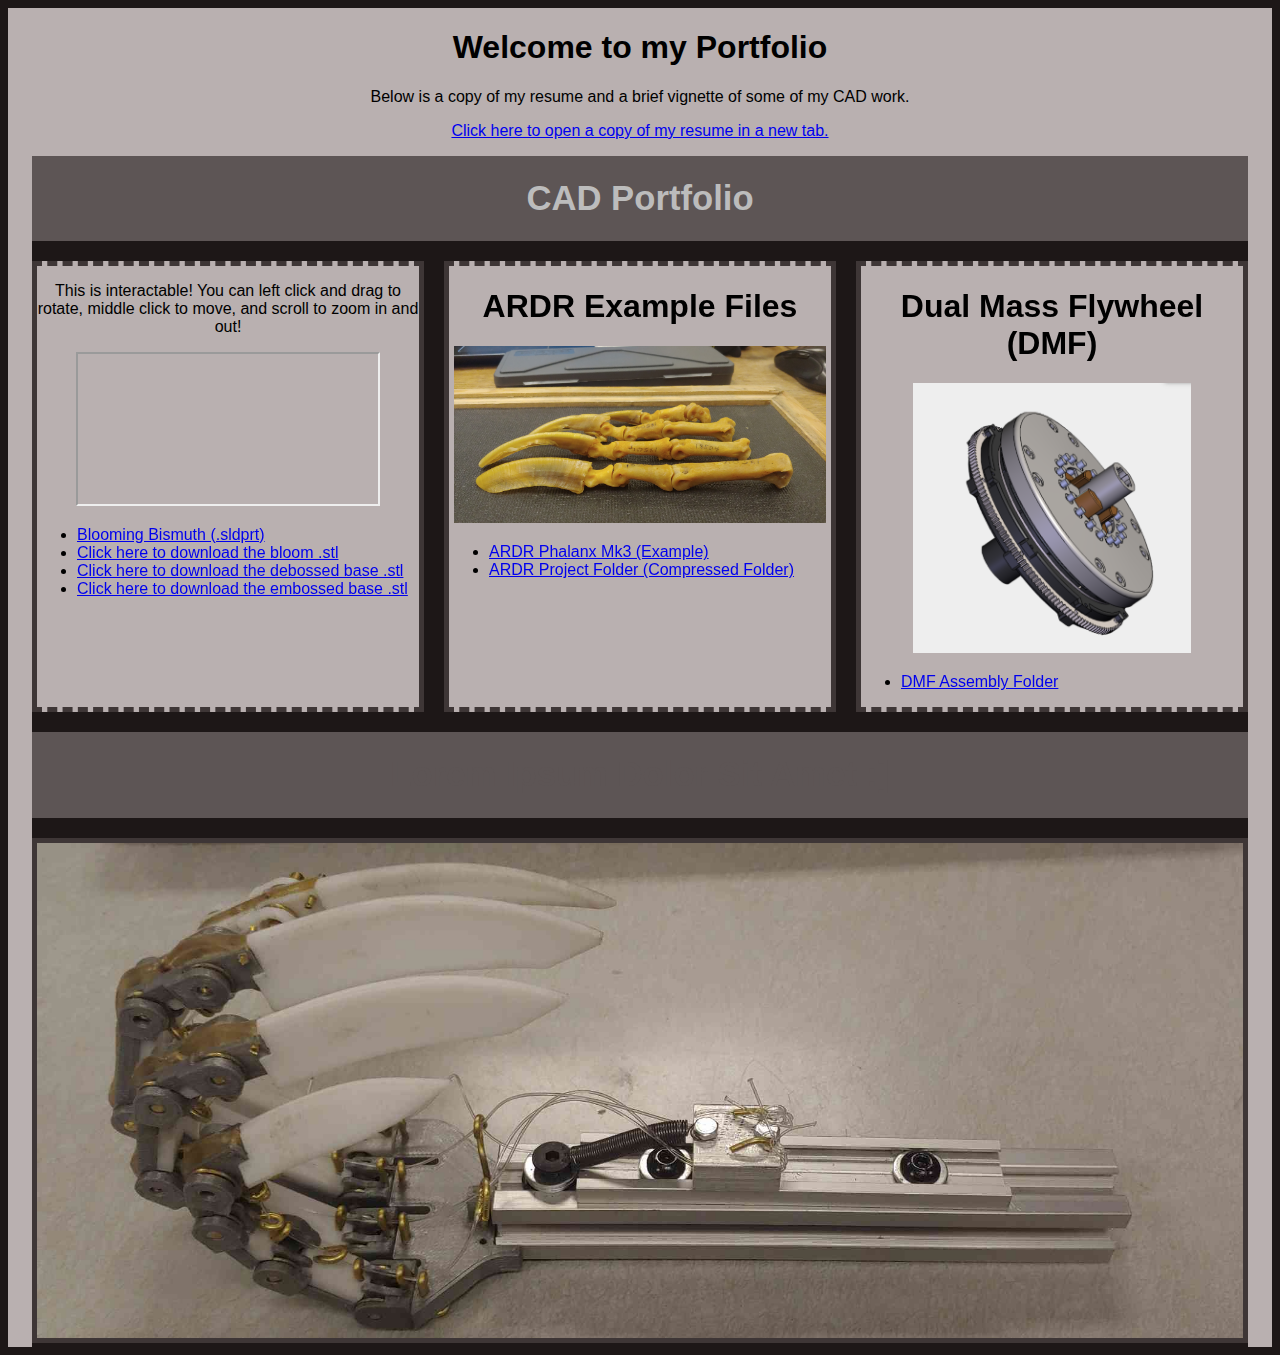
<file: index.html>
<!DOCTYPE html>
<html lang="en">
<head>
    <meta charset="UTF-8">
    <meta name="viewport" content="width=device-width, initial-scale=1.0">
    <title>Homepage</title>
    <style>
        body{
            background-color: #1d1717;
        }
        .container{
            display: grid;
            text-align: center;
            background-color: #b9b0b0;
            overflow-x: hidden;
            font-family: Arial, Helvetica, sans-serif;
        }
        .wrapper{
            display: grid;
            width: 95vw;
            grid-template-columns: repeat(3, 1fr);
            gap: 20px;
            justify-self: center;
            padding: 0px;
            background-color: #1d1717;
        }
        .header{
            grid-column-start: 1;
            grid-column-end: 4;
            grid-row: 1;
            background-color: #5d5555;
            color: #bcbcbc;
            font-size: 13pt;
        }
        .left, .mid, .right{
            width: calc(100% - 10px);
            height: auto;
            background-color: #b9b0b0;
            border: 5px #3e3636;
            border-style: dashed solid;
        }
        .left{   
            grid-column: 1;
            grid-row: 2;
        }
        .mid{
            grid-column: 2;
            grid-row: 2;
        }
        .right{
            grid-column: 3;
            grid-row: 2;
        }
        .footer1{
            grid-column-start: 1;
            grid-column-end: 4;
            grid-row: 3;
            background-color: #5d5555;
            color: #5d5555;
            font-size: 13pt;
        }
        .footer2{
            grid-column-start: 1;
            grid-column-end: 4;
            grid-row: 4;
        }
        img{
            width: calc(100% - 10px);
            align-self: center;
            border: 5px solid #3e3636;
        }
        .img1{
            border: 0px;
        }
        .img2{
            height: 30vh;
            width: auto;
            border: 0px;
        }
        li{
            text-align: left;
        }
    </style>
</head>
<body>
    <div class="container">
        <div>
            <h1>Welcome to my Portfolio</h1>
            <p>Below is a copy of my resume and a brief vignette of some of my CAD work.</p>
            <a href="Assets/Ackerman Resume 2023-Design Engineer - Nonspecific (PDF - Online).pdf" target = "_blank"> Click here to open a copy of my resume in a new tab.</a>
            <p></p>
        </div>
    </div>
    <div class="container">
        <div class="wrapper">
            <div class="header">
                <h1>CAD Portfolio</h1>
            </div>
            <div class="left">
                <p>This is interactable!  You can left click and drag to rotate, middle click to move, and scroll to zoom in and out!</p>
                <p></p>
                <iframe allowfullscreen src="https://v3d.net/oql"></iframe>
                <ul>
                    <p></p>
                    <li><a href="Projects/Art/Blooming Bismuth/Bismuth Flower.SLDPRT" target="_self">Blooming Bismuth (.sldprt)</a></li>
                    <li><a href="Projects/Art/Blooming Bismuth/Bismuth Flower Bloom.STL">Click here to download the bloom .stl</a></li>
                    <li><a href="Projects/Art/Blooming Bismuth/Bismuth Flower Base Debossed.STL">Click here to download the debossed base .stl</a></li>
                    <li><a href="Projects/Art/Blooming Bismuth/Bismuth Flower Base Embossed.STL">Click here to download the embossed base .stl</a></li>
                </ul>
            </div>
            <div class="mid">
                <h1>ARDR Example Files</h1>
                <img src="./Projects/CAD/images/ARDR Manus.jpg" alt="Aardvark Manus" class="img1">
                <ul>    
                    <li><a href="https://github.com/Val-A4/Val-A4.github.io/blob/82b1dcef2d0a558a5d8ccc69bc714912d5df2ead/ARDR/Phalange%20Prototype%203-Simplified.SLDPRT" target = "_blank"> ARDR Phalanx Mk3 (Example)</a></li>
                    <li><a href="https://github.com/Val-A4/Val-A4.github.io/blob/82b1dcef2d0a558a5d8ccc69bc714912d5df2ead/ARDR/ARDR%20(1).zip" target = "_blank"> ARDR Project Folder (Compressed Folder)</a></li>
                </ul>
            </div>
            <div class="right">
                <h1>Dual Mass Flywheel (DMF)</h1>
                <img src="./Projects/CAD/images/DMF.png" alt="DMF" class="img2">
                <ul>
                    <li><a href="https://github.com/Val-A4/Val-A4.github.io/blob/82b1dcef2d0a558a5d8ccc69bc714912d5df2ead/DMF%20Pack%20and%20Go.zip" target = "_blank"> DMF Assembly Folder</a></li>
                </ul>
            </div>
            <div class="footer1">
                <h1>Lorem Ipsum Dolor Sit Amet :]</h1>
            </div>
            <div class="footer2">
                <img src="./Projects/CAD/images/ARDR Hand Banner 2.jpg" alt="OA-Hand">
            </div>
        </div>
    </div>
</body>
</html>
</file>
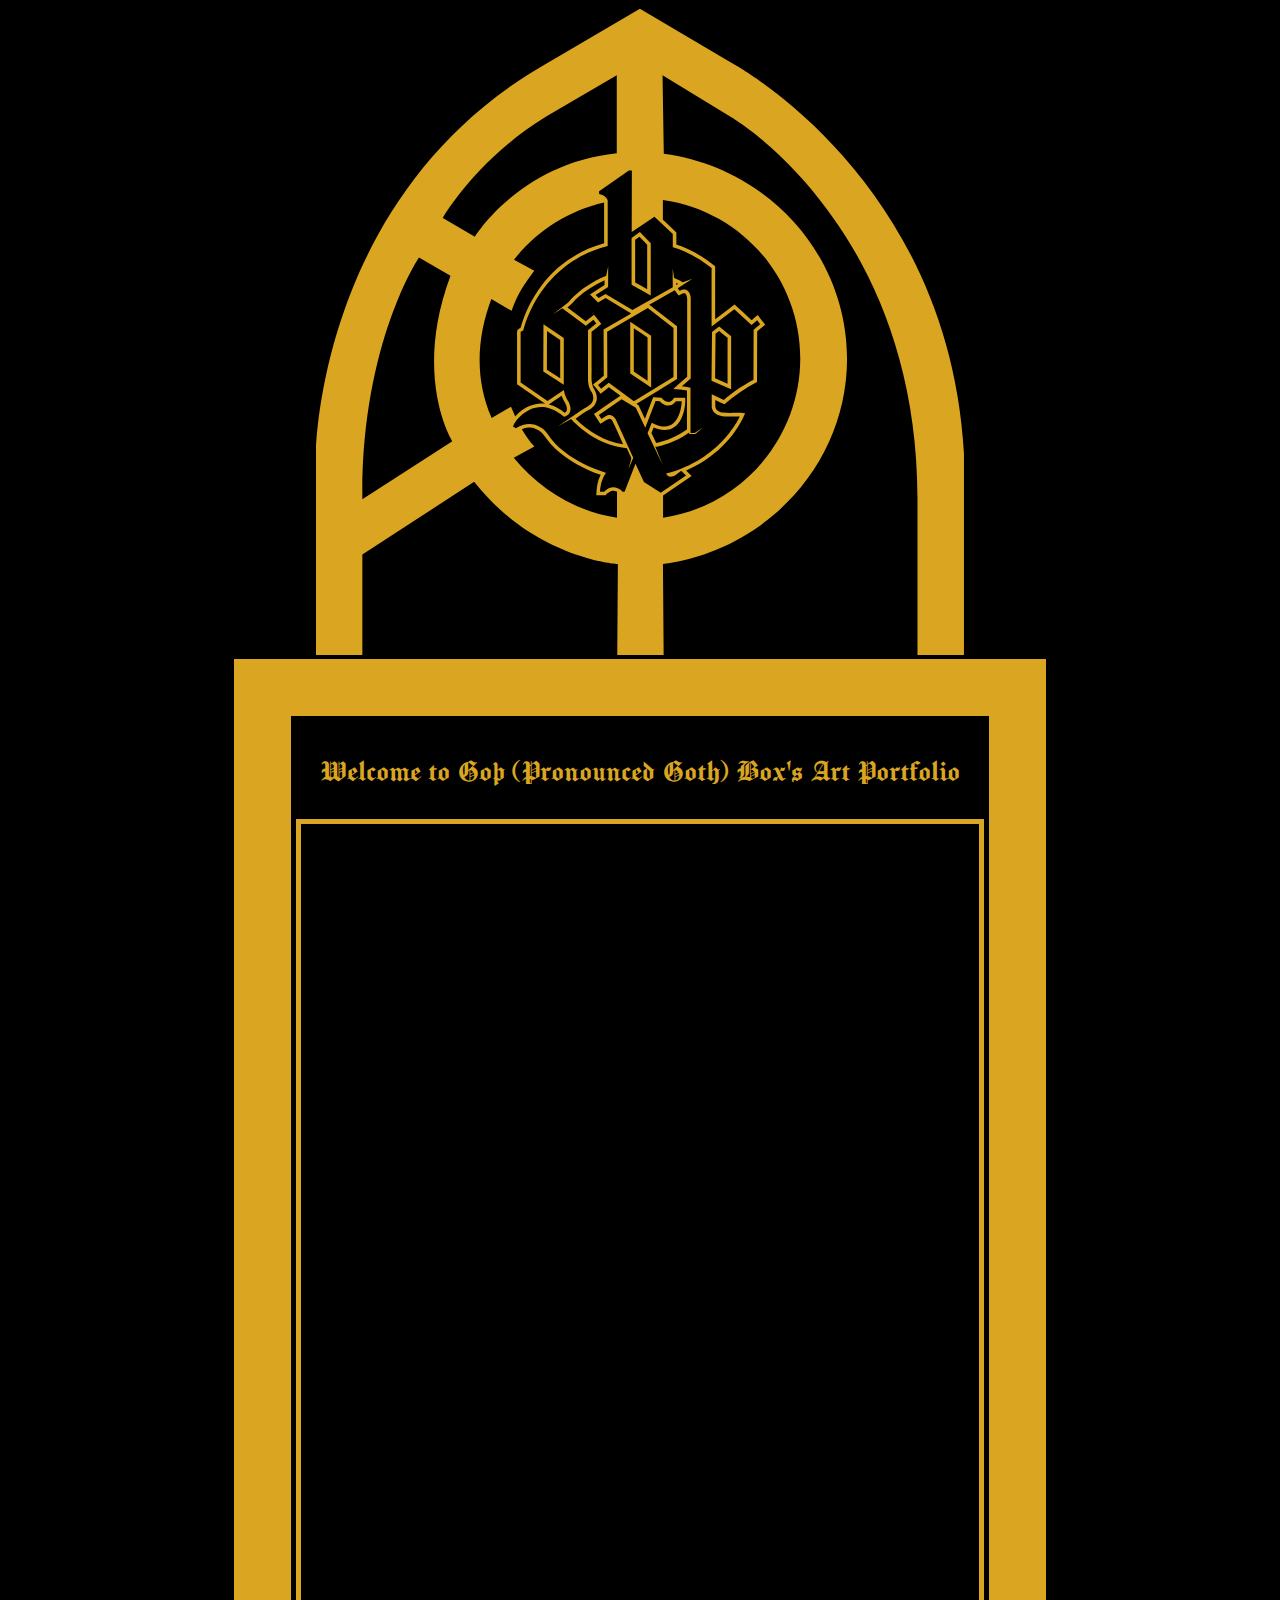
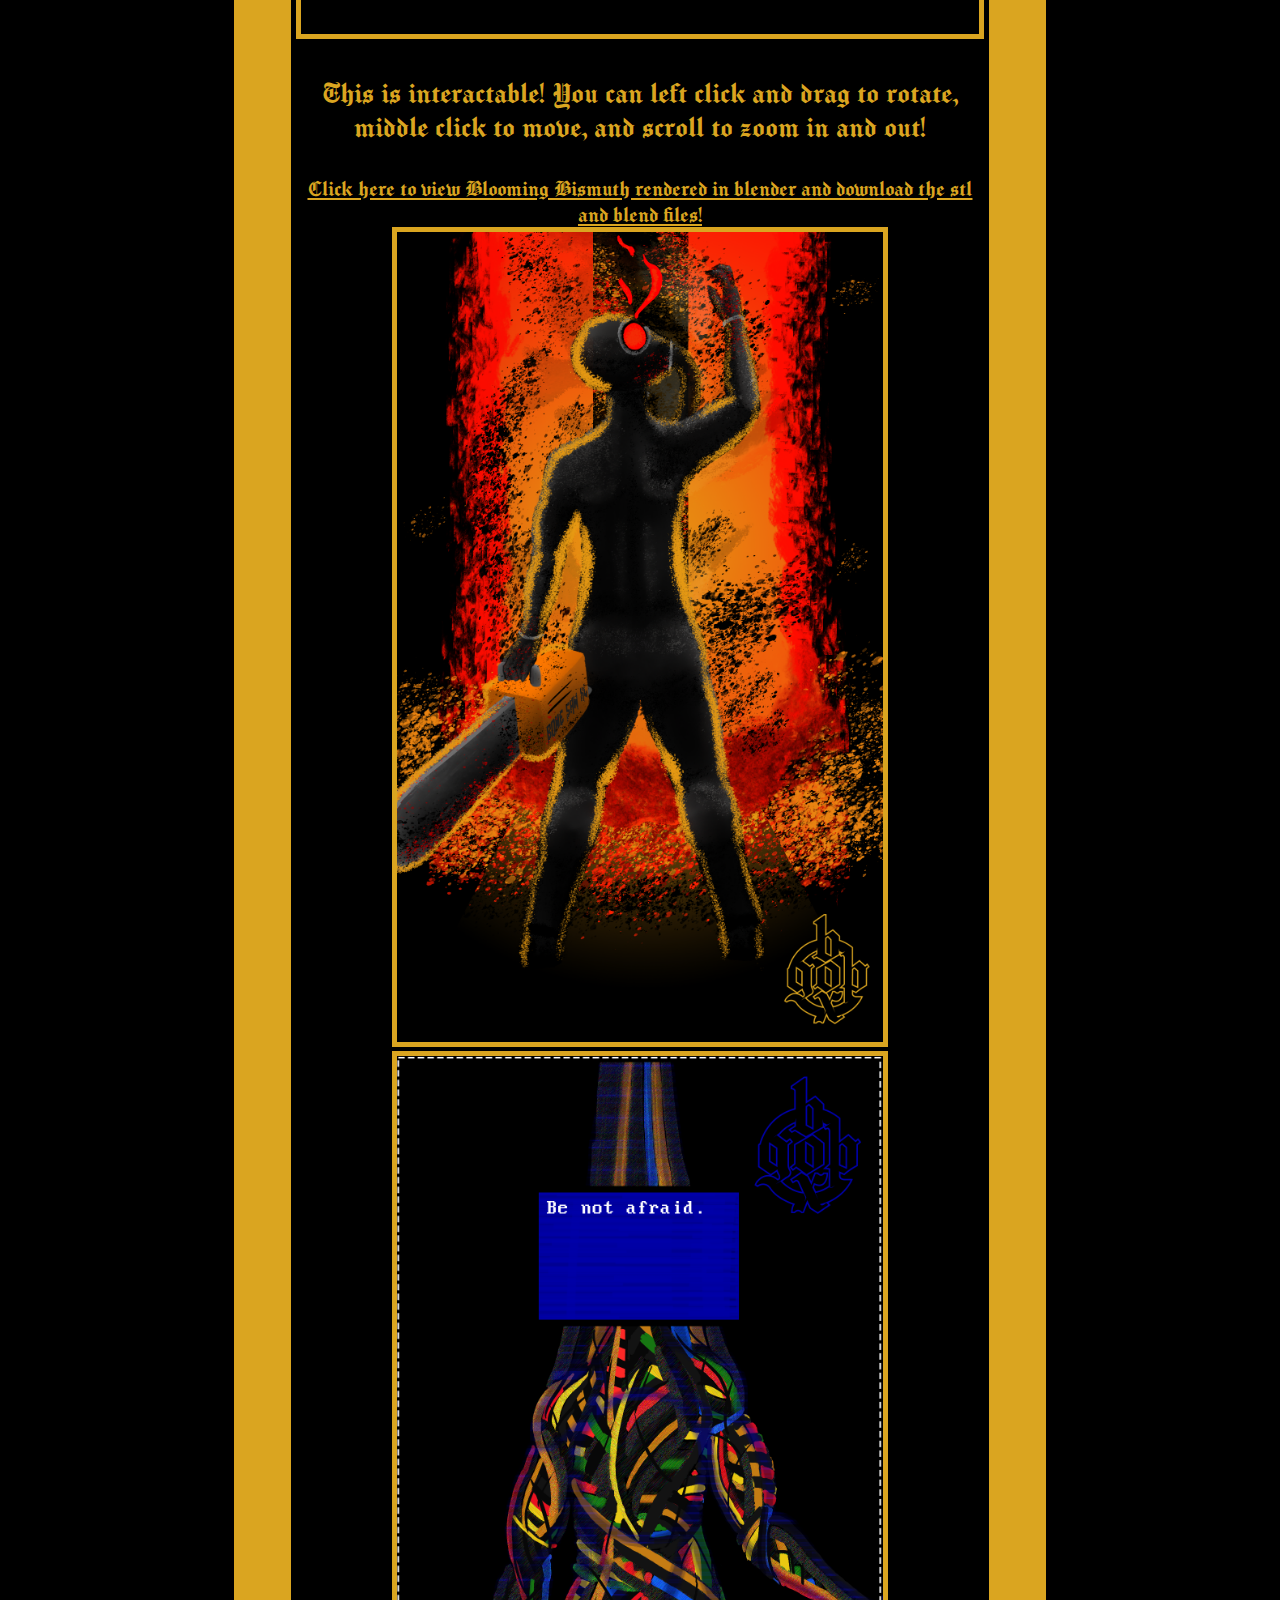
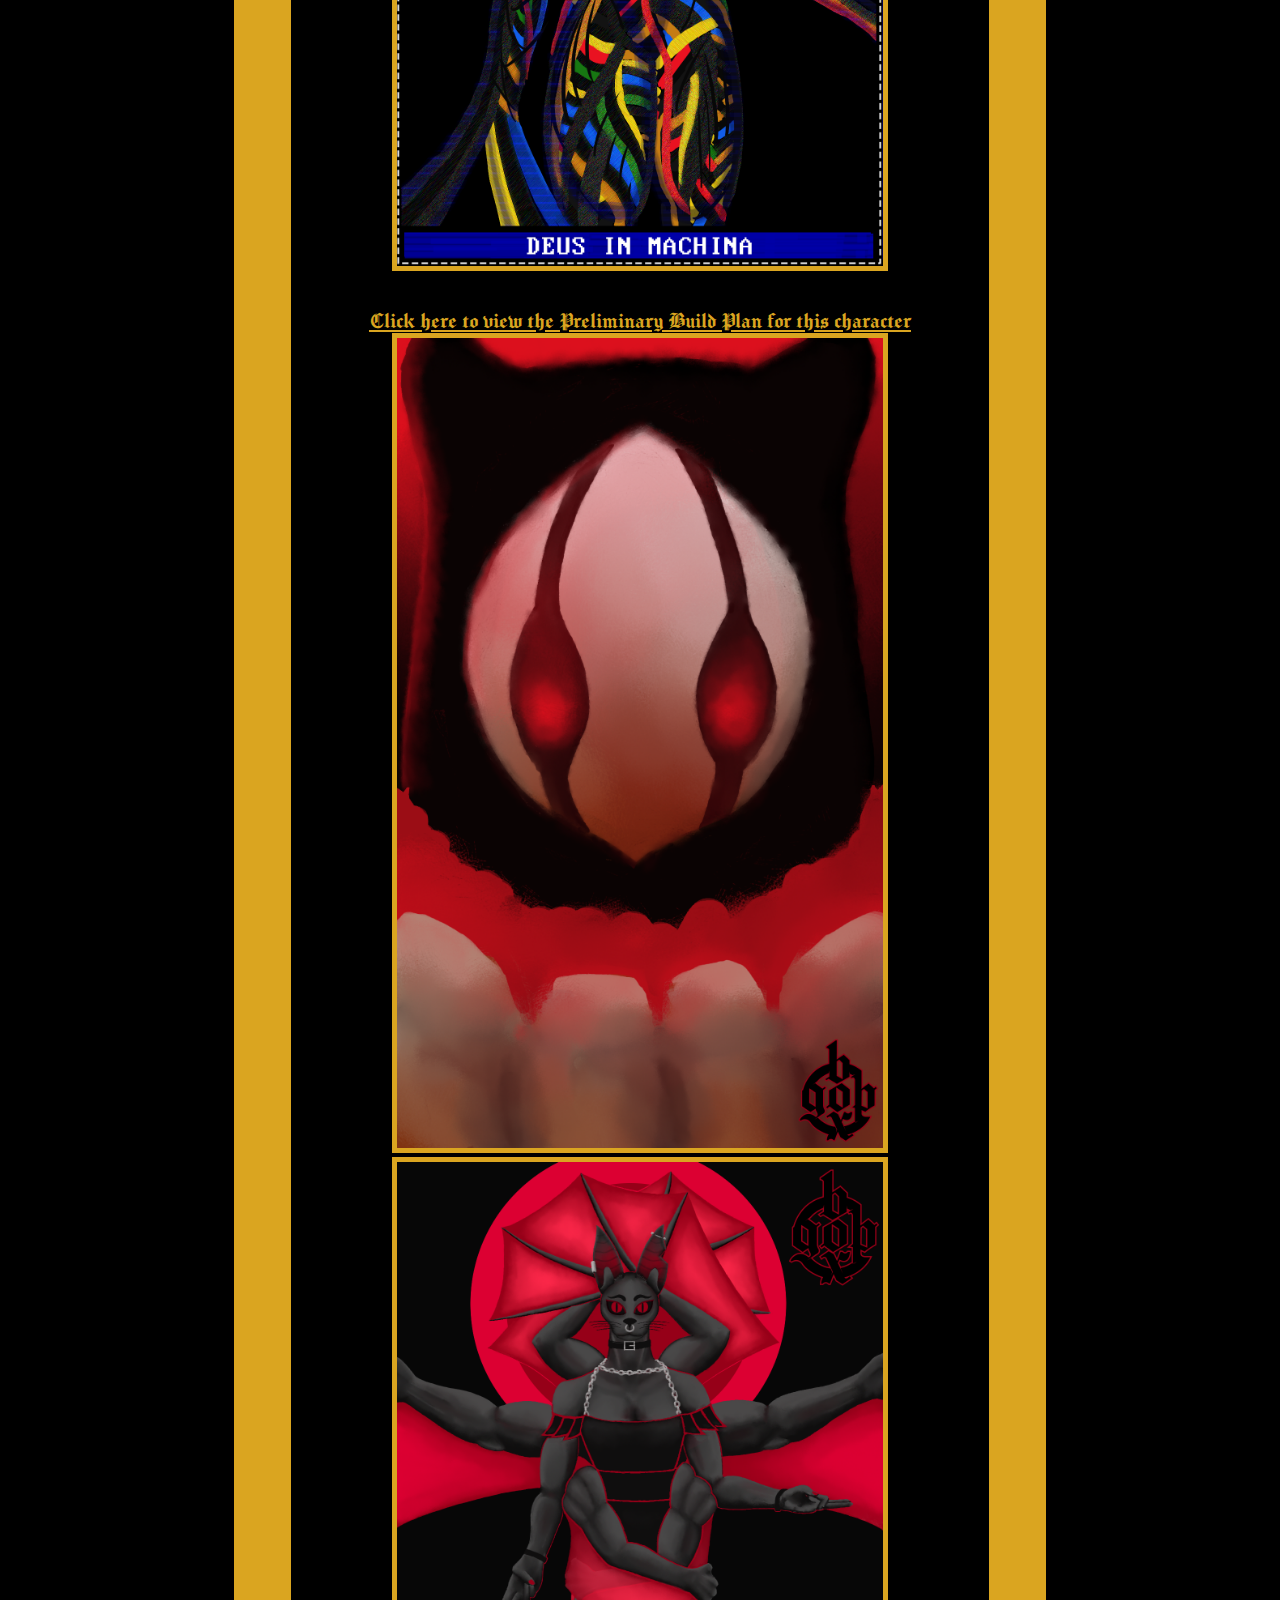
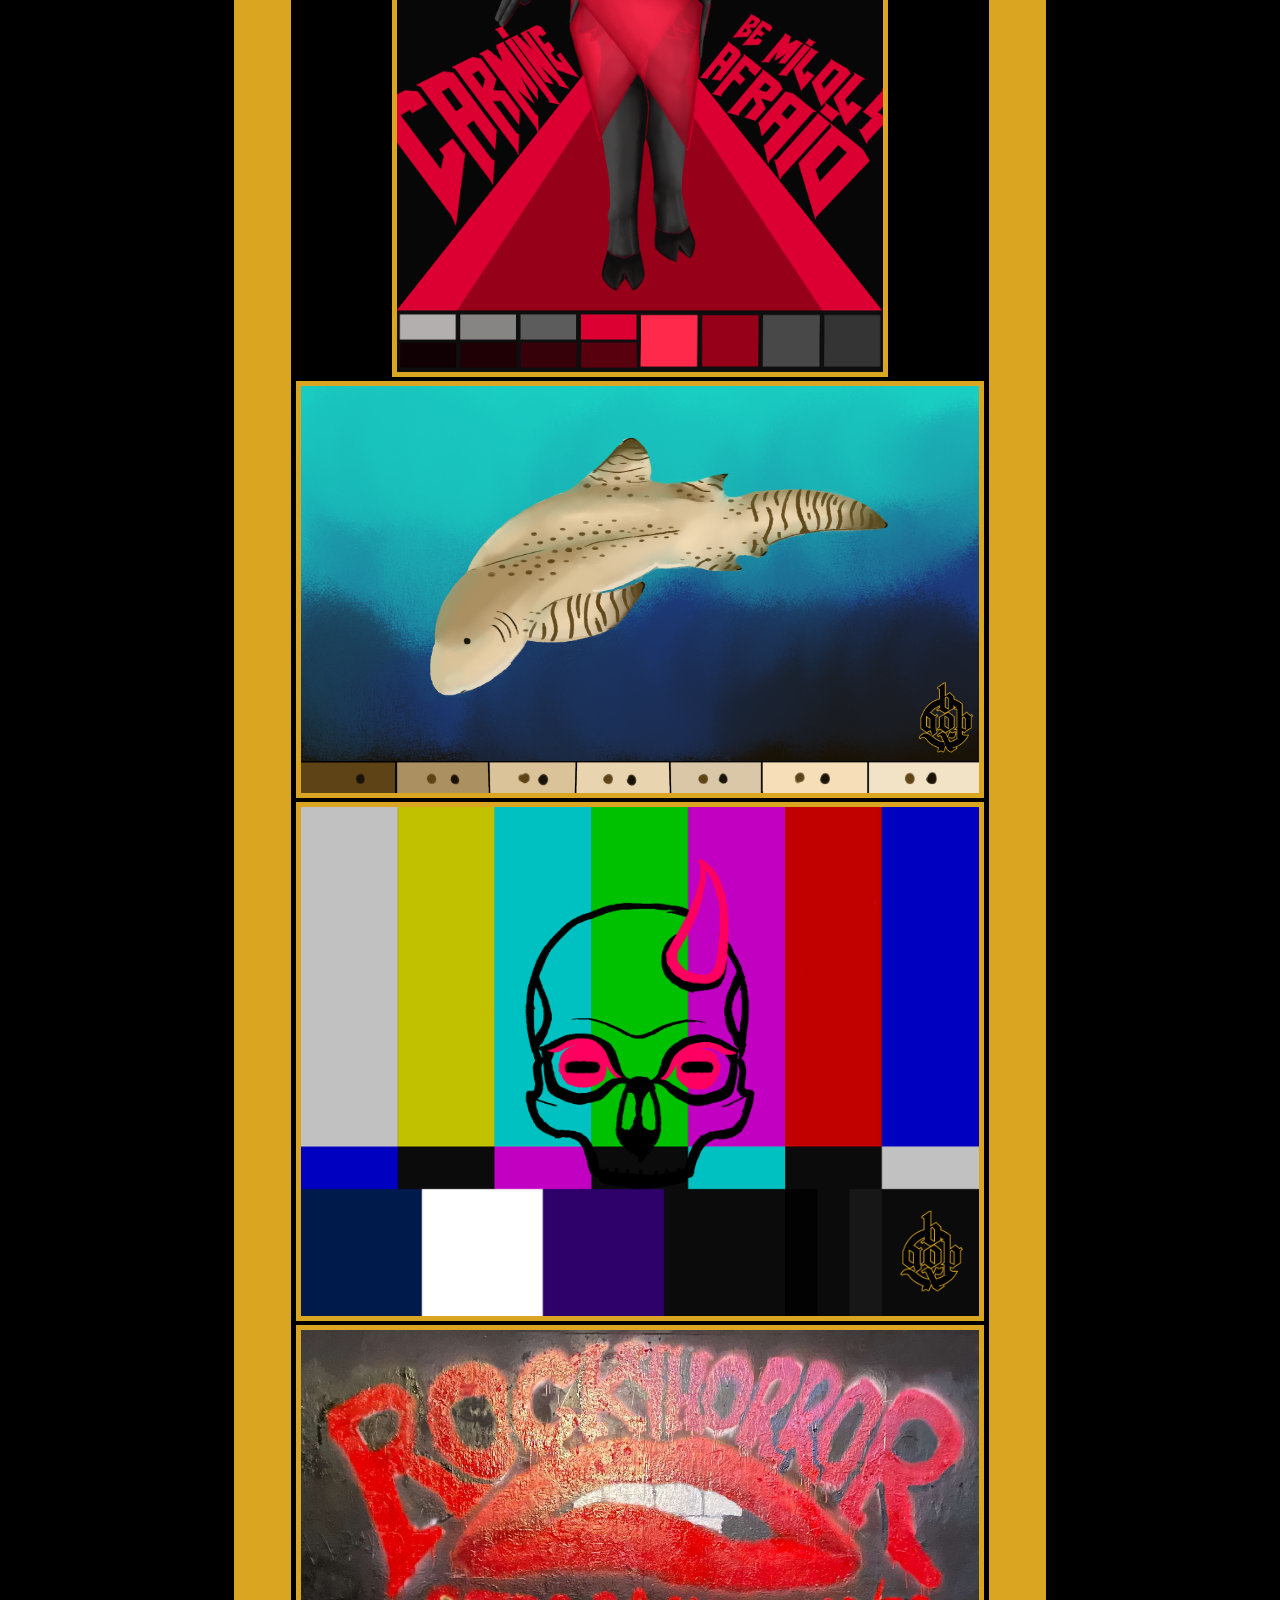
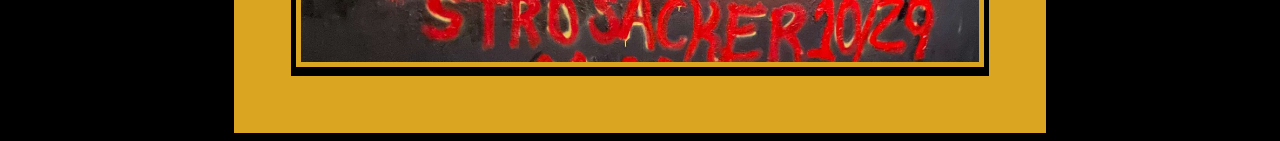
<file: Art Portfolio Test.html>
<!DOCTYPE html>
<html>
<head>
    <meta charset="UTF-8">
    <meta name="viewport" content="width=device-width, initial-scale=1.0">
    <title>CAD Portfolio</title>
    <link rel="stylesheet" href="artstyle experimental.css"/>
</head>
<body>
    <!-- <div class="contained"> -->
        <div class="container">
            <div>
                <img src="Assets/Window_Top.svg" id="Window-Top"/>
            </div>
            <div class="container-container">
                <div>
                    <p></p>
                    <!-- <img src="Assets/goþ box crest goldenrod.svg" id = "seal" alt="goþ box crest"/> -->
                    <h1>Welcome to Goþ (Pronounced Goth) Box's Art Portfolio</h1>
                    <p></p>
                </div>
                <div>
                    <iframe allowfullscreen src="https://v3d.net/oql"></iframe>
                    <p>This is interactable!  You can left click and drag to rotate, middle click to move, and scroll to zoom in and out!</p>
                    <p></p>
                    <a href="Blooming Bismuth.html" target = "_self"> Click here to view Blooming Bismuth rendered in blender and download the stl and blend files!</a></li>
                </div>
                <div>
                    <img src="./Projects/Art/Pyreomancer.png" id = "tall" alt = "Pyreomancer">
                </div>
                <div>
                    <img src="./Projects/Art/Deus in Machina.png" id = "tall" alt = "Deus in Machina">
                    <p></p>
                    <a href="./Projects/Art/Deus in Machina Build Plan (rough).png" target = "_blank"> Click here to view the Preliminary Build Plan for this character</a></li>
                </div>
                <div>
                    <img src="./Projects/Art/Brumm (Signed).png" id = "tall" alt = "Brumm Fanart">
                    <img src="./Projects/Art/Carmine Reference Sheet =3 (signed).png" id = "tall" alt = "Carmine Reference Sheet">
                </div>
                <div>
                    <img src="./Projects/Art/Zonkey Shark (Signed).png" id = "short" alt = "Zonkey Shark"> 
                </div>
                <div>
                    <img src="./Projects/Art/L'Azazel (Signed).png" id = "short" alt = "L'Azazel">
                </div>
                <div>
                    <img src="./Projects/Art/Rocky Horror Lips.jpg" id = "short" alt = "Rocky Horror Lips">
                </div>
            </div>
        </div>
    <!-- </div> -->
</body>
</html>
</file>
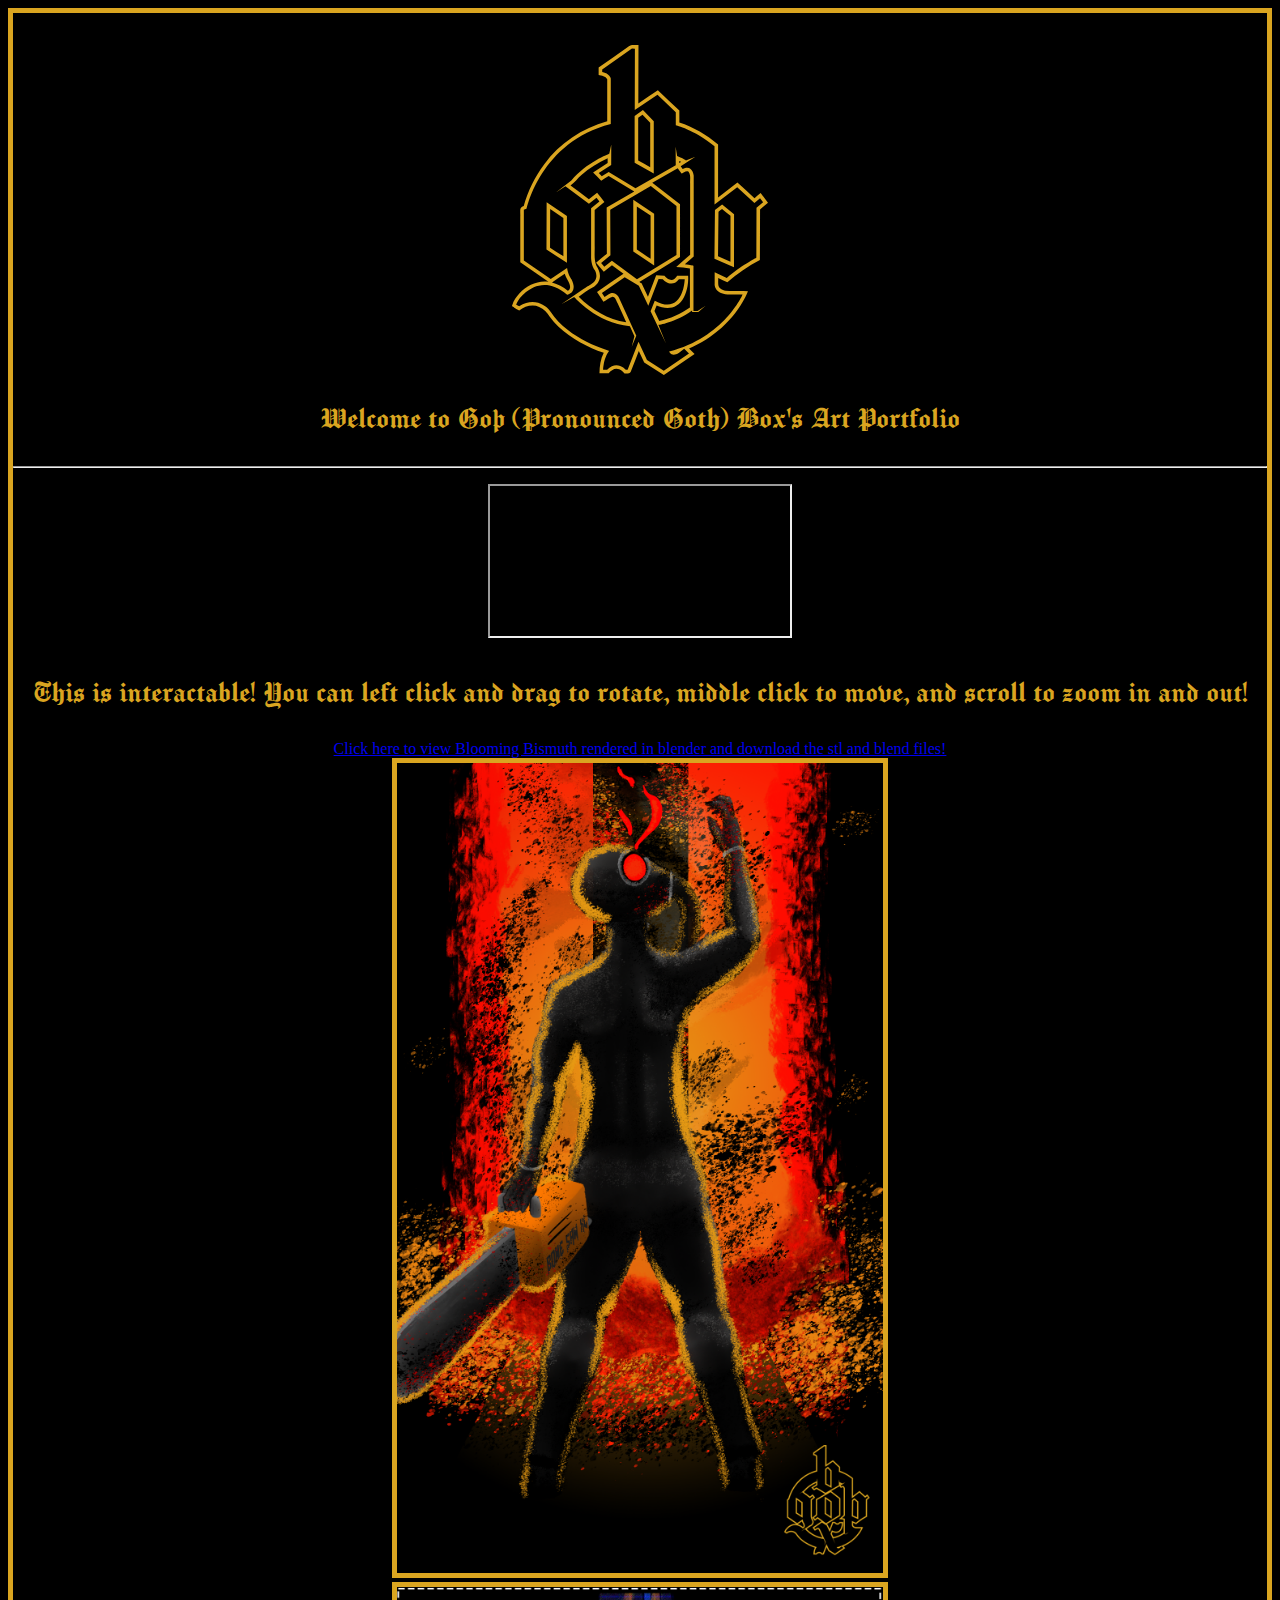
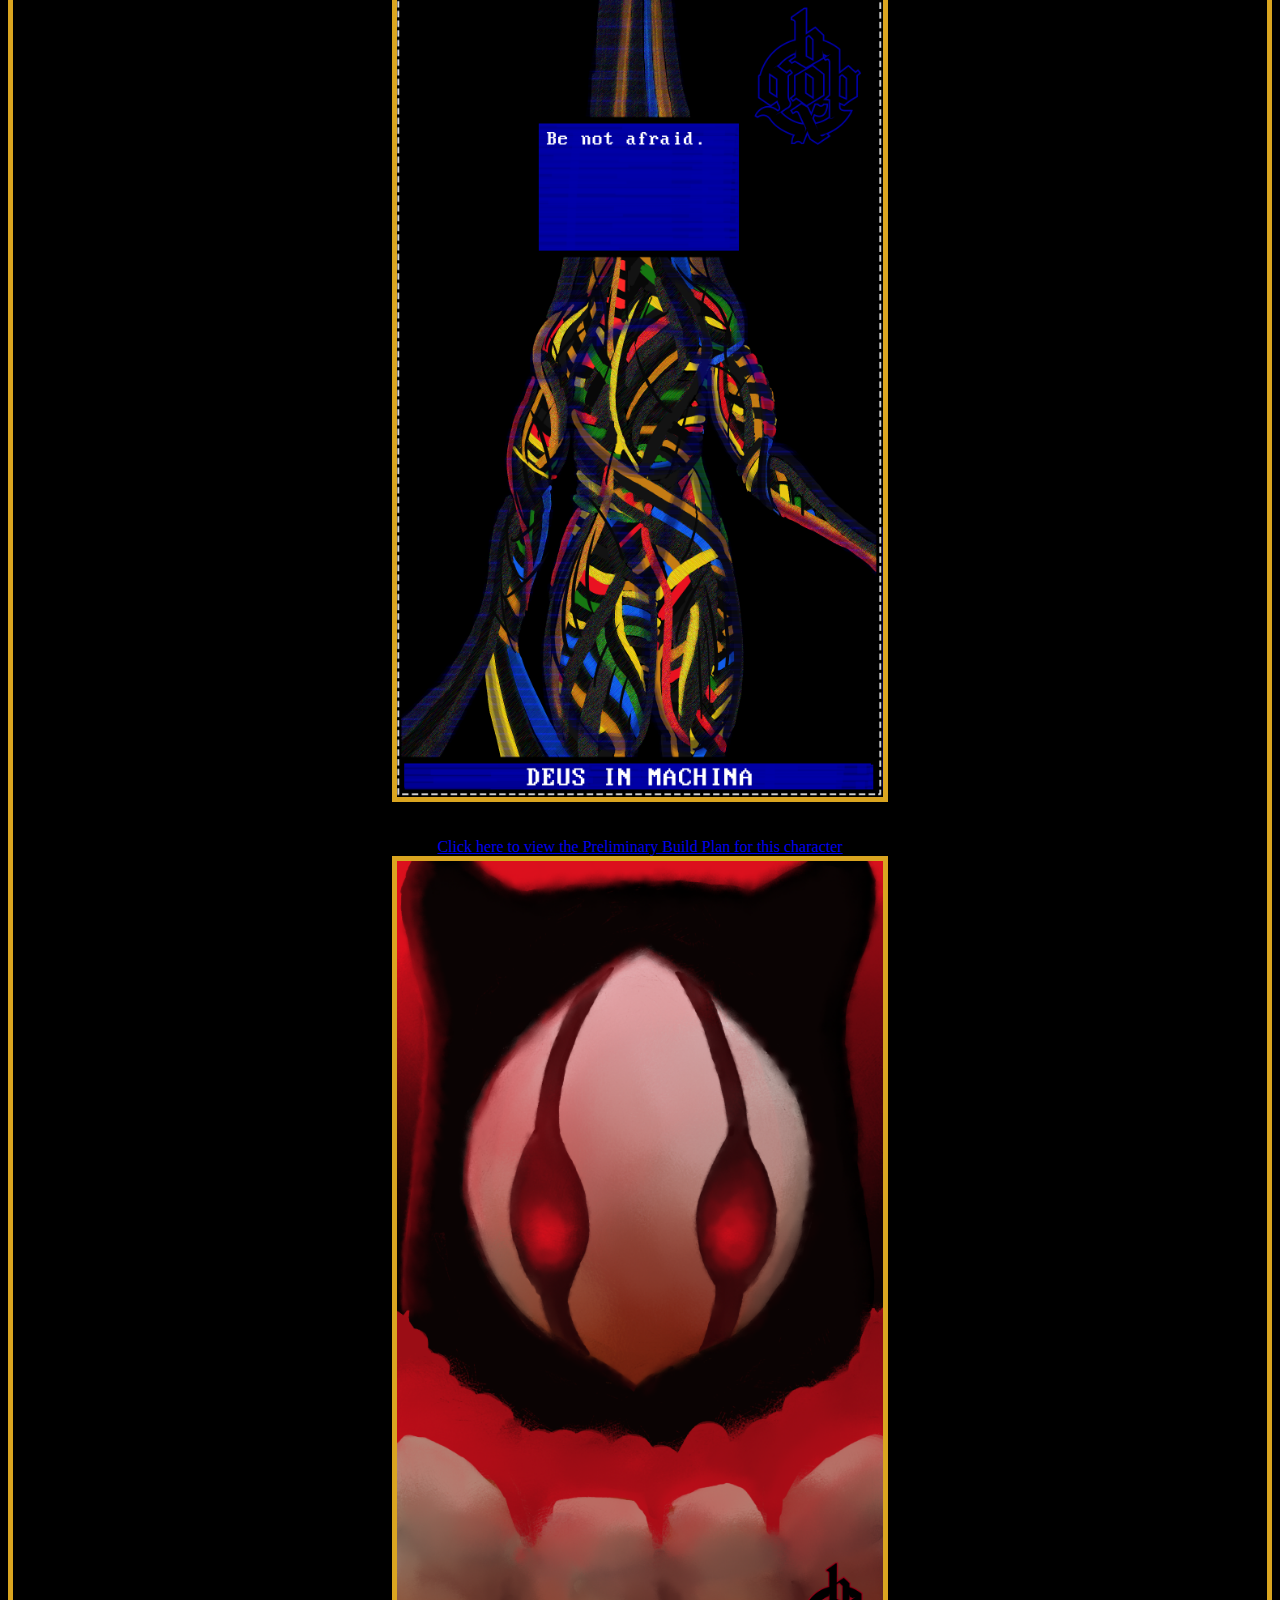
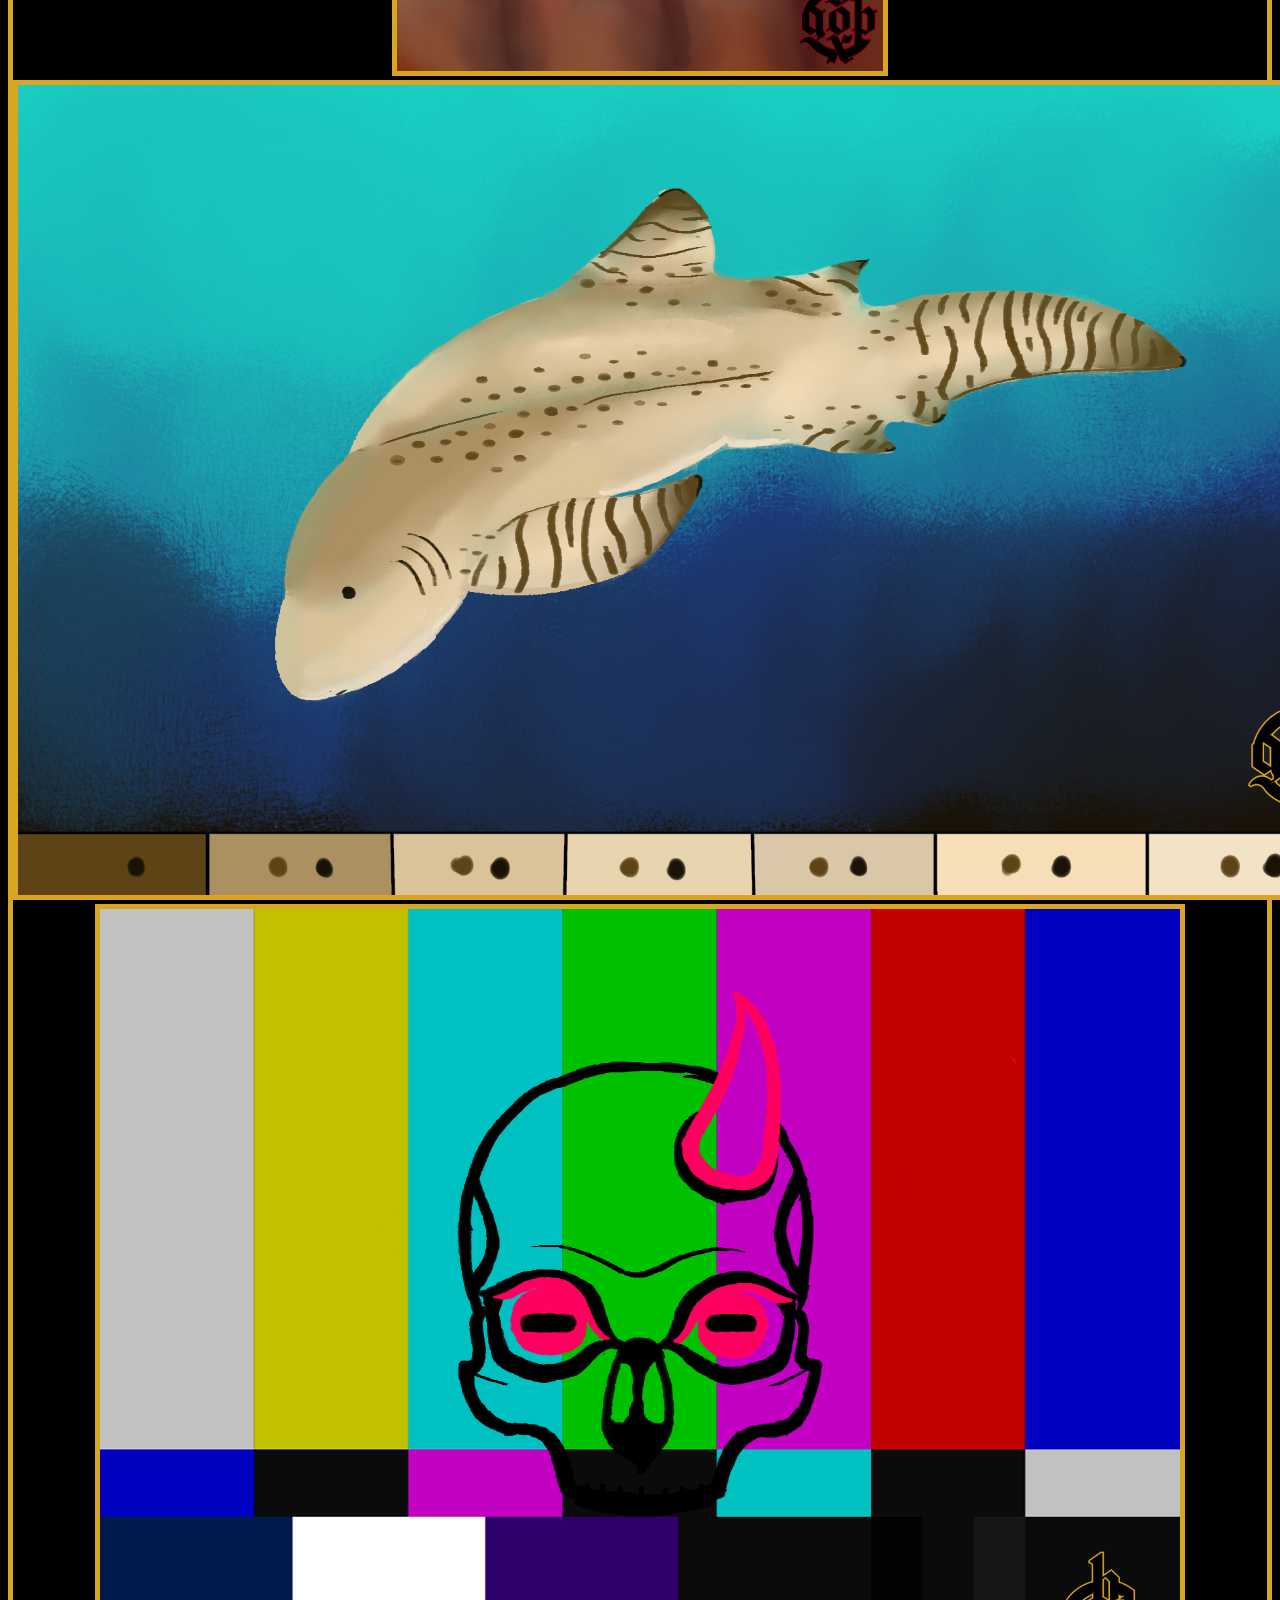
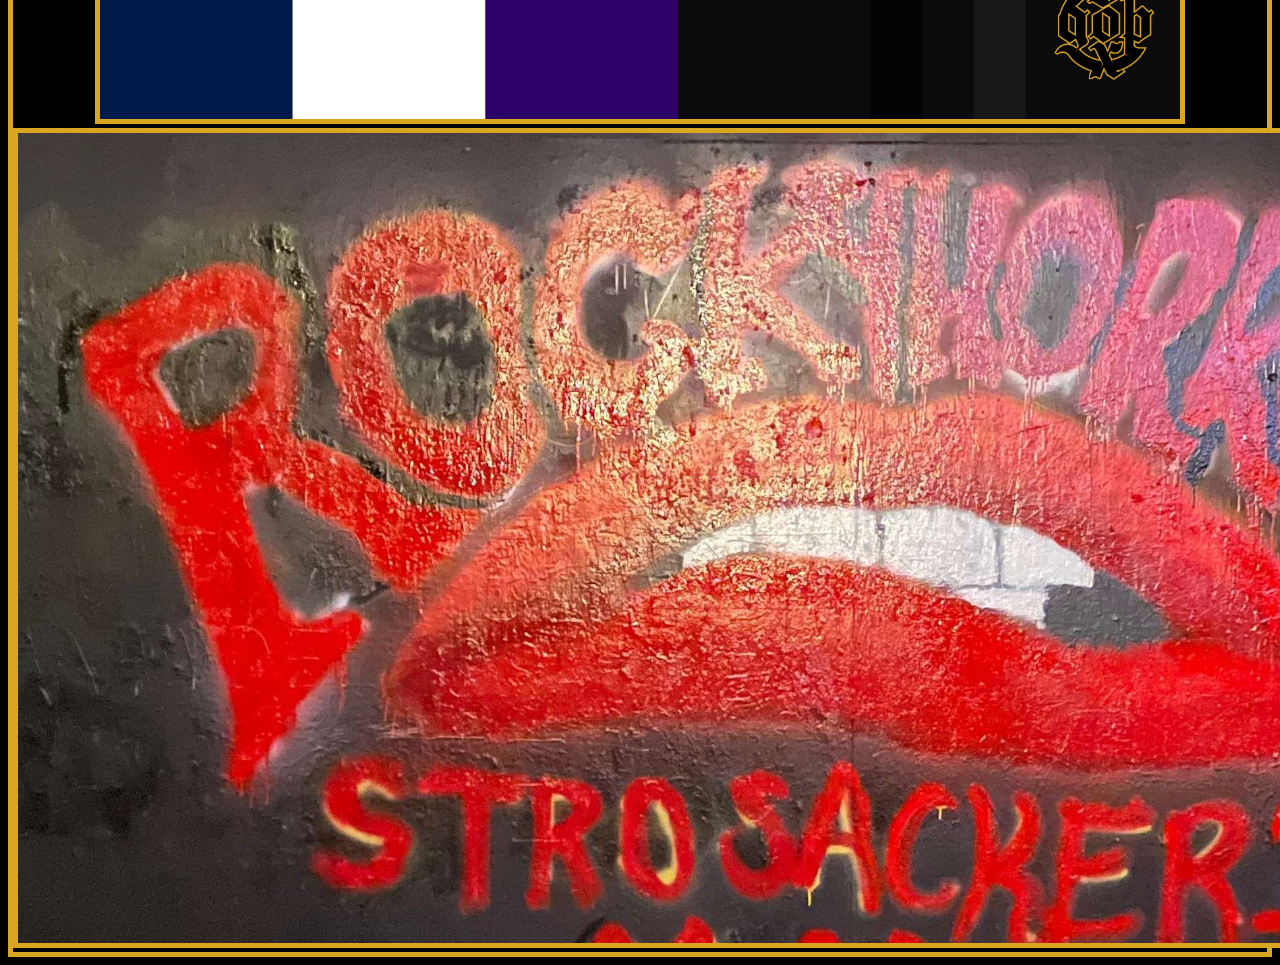
<file: ART Portfolio.html>
<!DOCTYPE html>
<html>
<head>
    <meta charset="UTF-8">
    <meta name="viewport" content="width=device-width, initial-scale=1.0">
    <title>CAD Portfolio</title>
    <link rel="stylesheet" href="artstyle.css"/>
</head>
<body>
    <div class="container">
        <div>
            <p></p>
            <img src="Assets/goþ box crest goldenrod.svg" id = "seal" alt="goþ box crest"/>
            <h1>Welcome to Goþ (Pronounced Goth) Box's Art Portfolio</h1>
            <p></p>
            <hr>
        </div>
        <div>
            <iframe allowfullscreen src="https://v3d.net/oql"></iframe>
            <p>This is interactable!  You can left click and drag to rotate, middle click to move, and scroll to zoom in and out!</p>
            <p></p>
            <a href="Blooming Bismuth.html" target = "_self"> Click here to view Blooming Bismuth rendered in blender and download the stl and blend files!</a></li>
        </div>
        <div>
            <img src="./Projects/Art/Pyreomancer.png" id = "tall" alt = "Pyreomancer">
        </div>
        <div>
            <img src="./Projects/Art/Deus in Machina.png" id = "tall" alt = "Deus in Machina">
            <p></p>
            <a href="./Projects/Art/Deus in Machina Build Plan (rough).png" target = "_blank"> Click here to view the Preliminary Build Plan for this character</a></li>
        </div>
        <div>
            <img src="./Projects/Art/Brumm (Signed).png" id = "tall" alt = "Brumm Fanart">
            <!-- <img src="./Projects/Art/Carmine Reference Sheet =3 (signed).png" id = "tall" alt = "Carmine Reference Sheet"> -->
        </div>
        <div>
            <img src="./Projects/Art/Zonkey Shark (Signed).png" id = "short" alt = "Zonkey Shark"> 
        </div>
        <div>
            <img src="./Projects/Art/L'Azazel (Signed).png" id = "short" alt = "L'Azazel">
        </div>
        <div>
            <img src="./Projects/Art/Rocky Horror Lips.jpg" id = "short" alt = "Rocky Horror Lips">
        </div>
    </div>
</body>
</html>
</file>
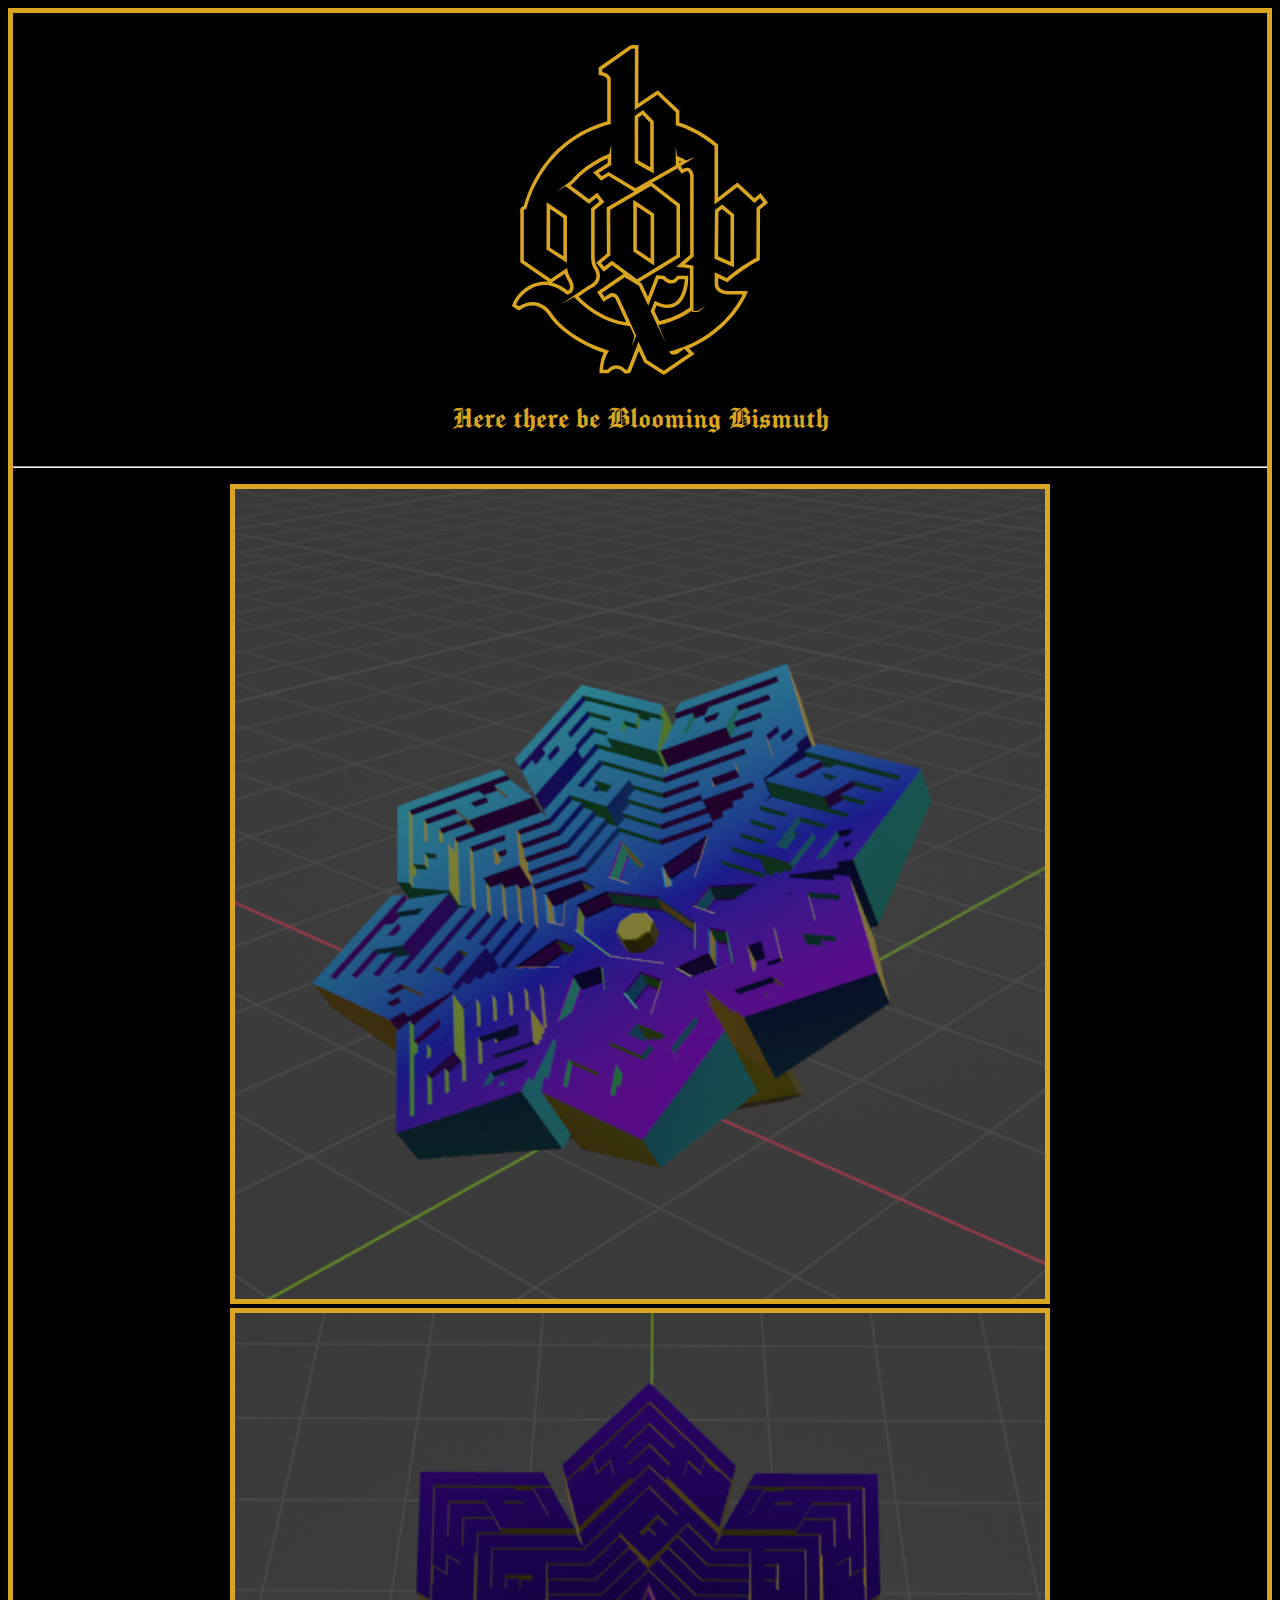
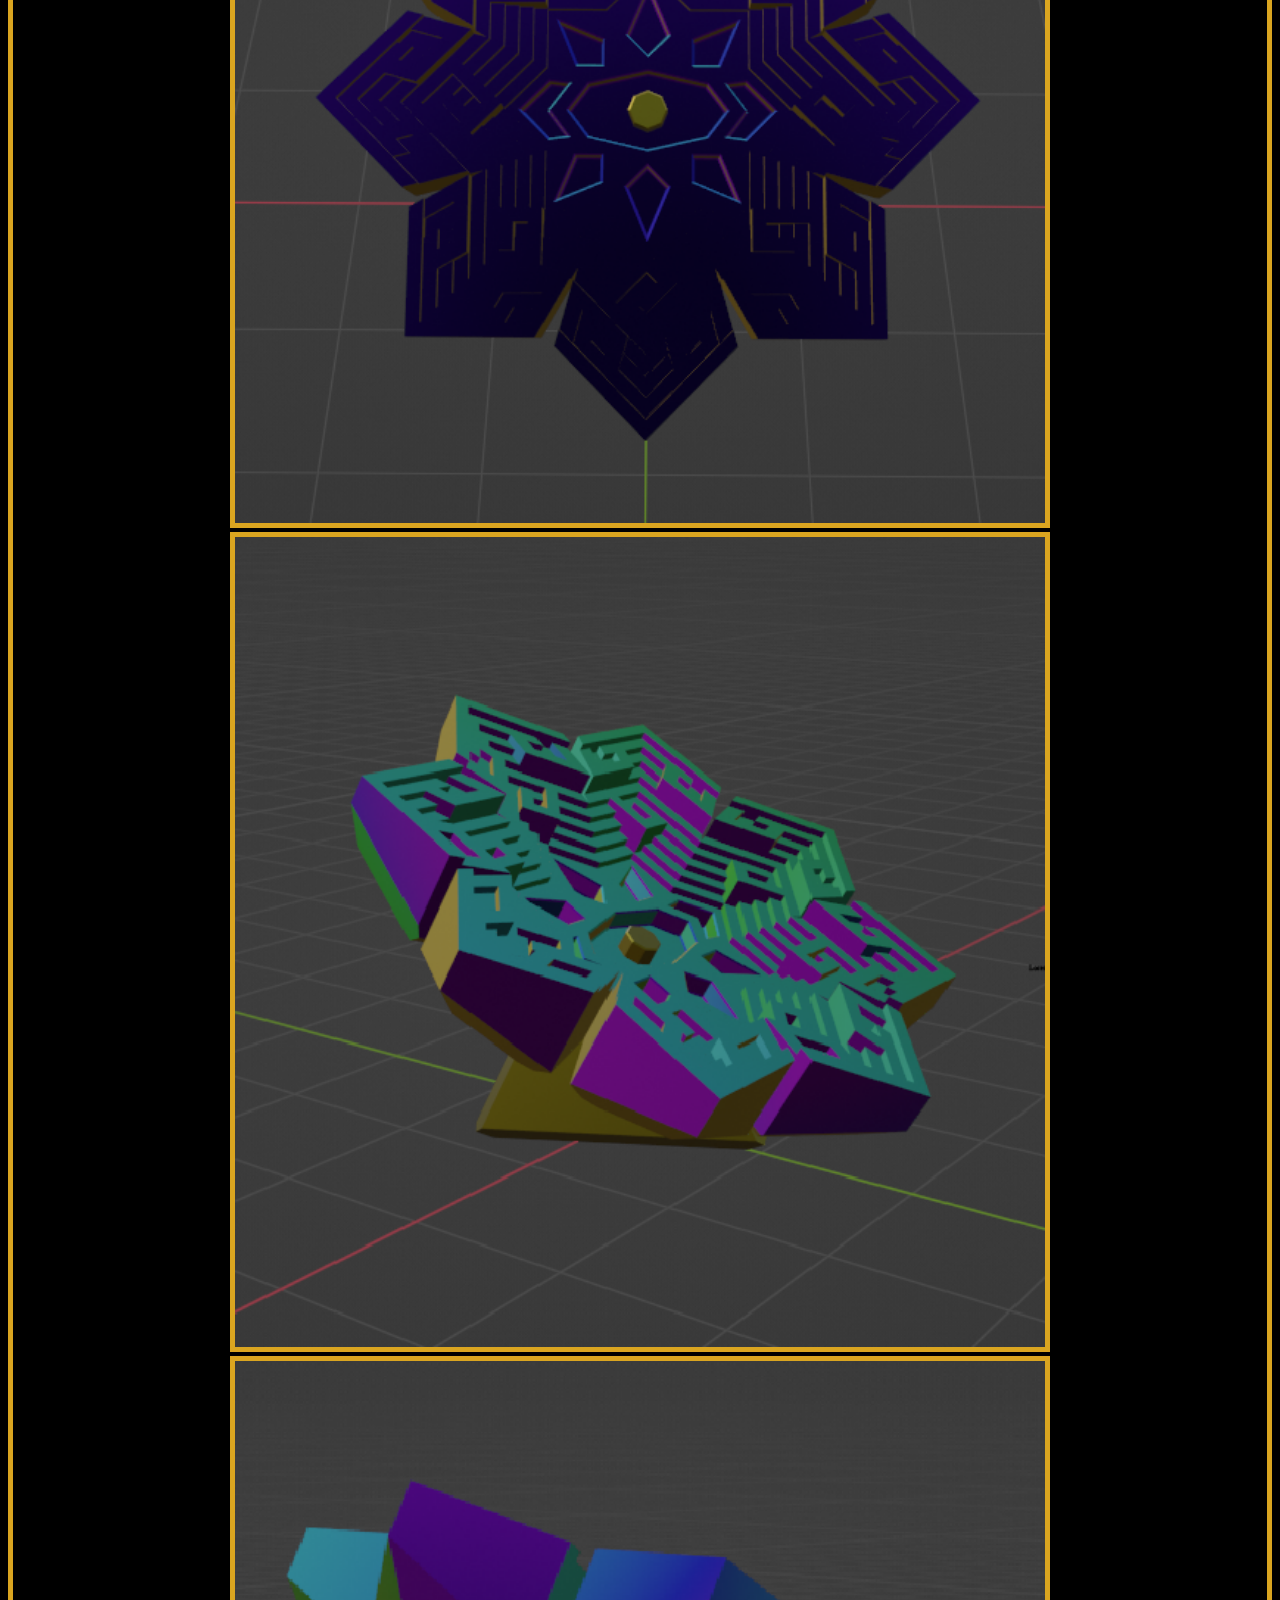
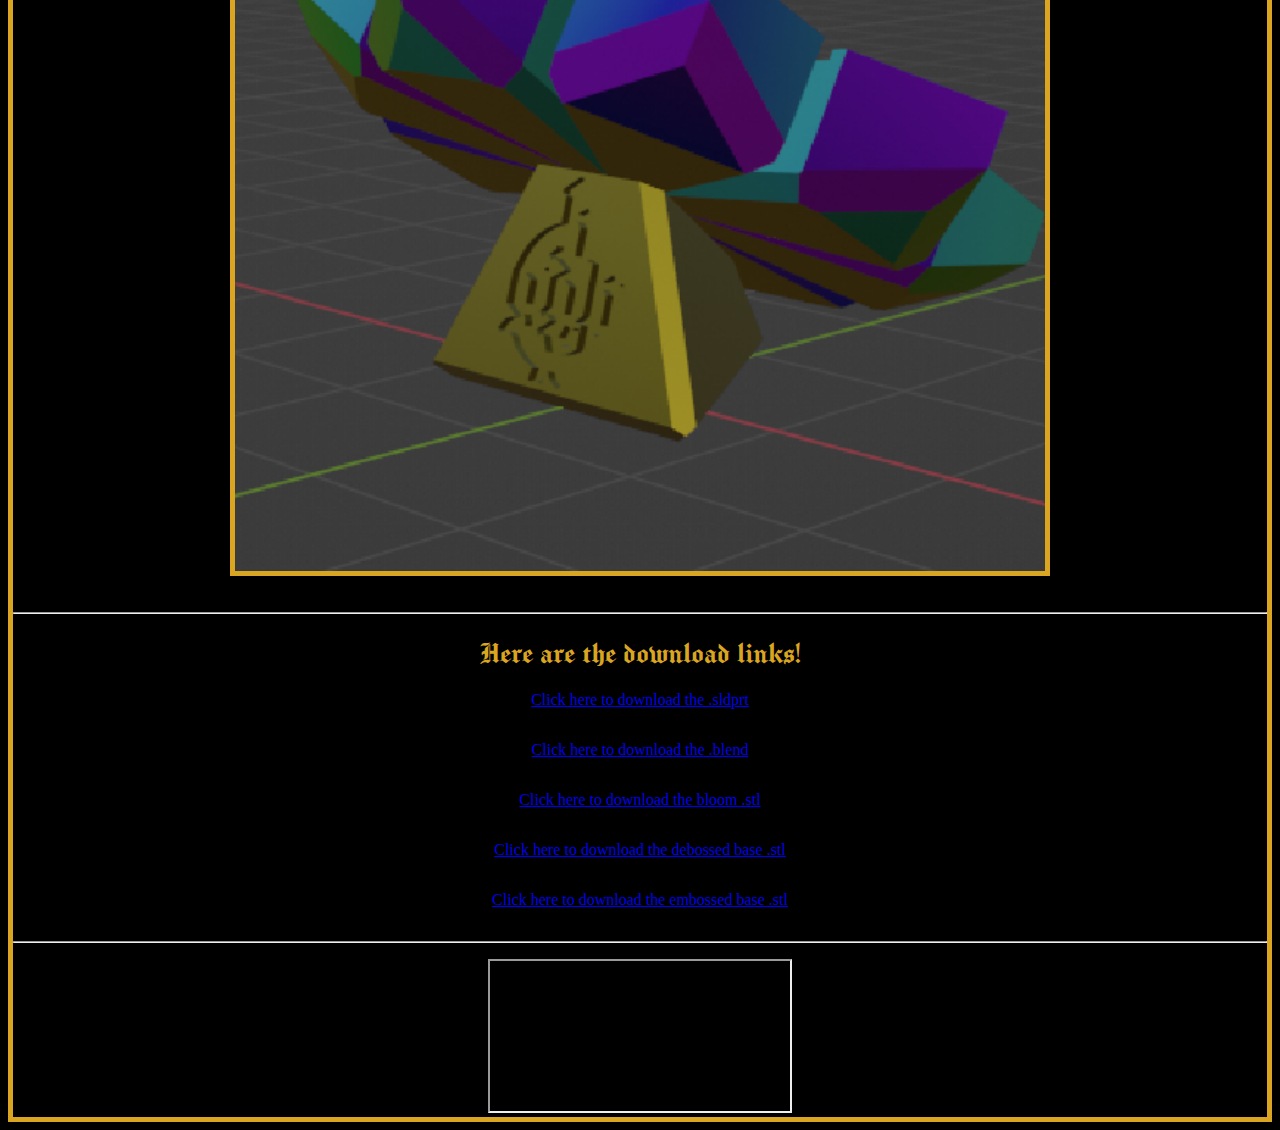
<file: Blooming Bismuth.html>
<!DOCTYPE html>
<html>
<head>
    <meta charset="UTF-8">
    <meta name="viewport" content="width=device-width, initial-scale=1.0">
    <title>CAD Portfolio</title>
    <link rel="stylesheet" href="artstyle.css"/>
</head>
<body>
    <div class="container">
        <div>
            <p></p>
            <img src="Assets/goþ box crest goldenrod.svg" id = "seal" alt="goþ box crest"/>
            <h1>Here there be Blooming Bismuth</h1>
            <p></p>
            <hr>
        </div>
        <div>
            <img src="./Projects/Art/Blooming Bismuth/Blooming Bismuth Asset-1.png" id = "square" alt = "Blooming Bismuth 1">
            <img src="./Projects/Art/Blooming Bismuth/Blooming Bismuth Asset-2.png" id = "square" alt = "Blooming Bismuth 2">
            <img src="./Projects/Art/Blooming Bismuth/Blooming Bismuth Asset-3.png" id = "square" alt = "Blooming Bismuth 3">
            <img src="./Projects/Art/Blooming Bismuth/Blooming Bismuth Asset-4.png" id = "square" alt = "Blooming Bismuth 4">
            <p></p>
            <hr>
            <h1>Here are the download links!</h1>
            <a href="Projects/Art/Blooming Bismuth/Bismuth Flower.SLDPRT">Click here to download the .sldprt</a>
            <p></p>
            <a href="Projects/Art/Blooming Bismuth/Blooming Bismuth.blend">Click here to download the .blend</a>
            <p></p>
            <a href="Projects/Art/Blooming Bismuth/Bismuth Flower Bloom.STL">Click here to download the bloom .stl</a>
            <p></p>
            <a href="Projects/Art/Blooming Bismuth/Bismuth Flower Base Debossed.STL">Click here to download the debossed base .stl</a>
            <p></p>
            <a href="Projects/Art/Blooming Bismuth/Bismuth Flower Base Embossed.STL">Click here to download the embossed base .stl</a>
            <p></p>
            <hr>
        </div>
        <div>
            <iframe allowfullscreen src="https://v3d.net/oql"></iframe>
        </div>
    </div>
</body>
</html>
</file>
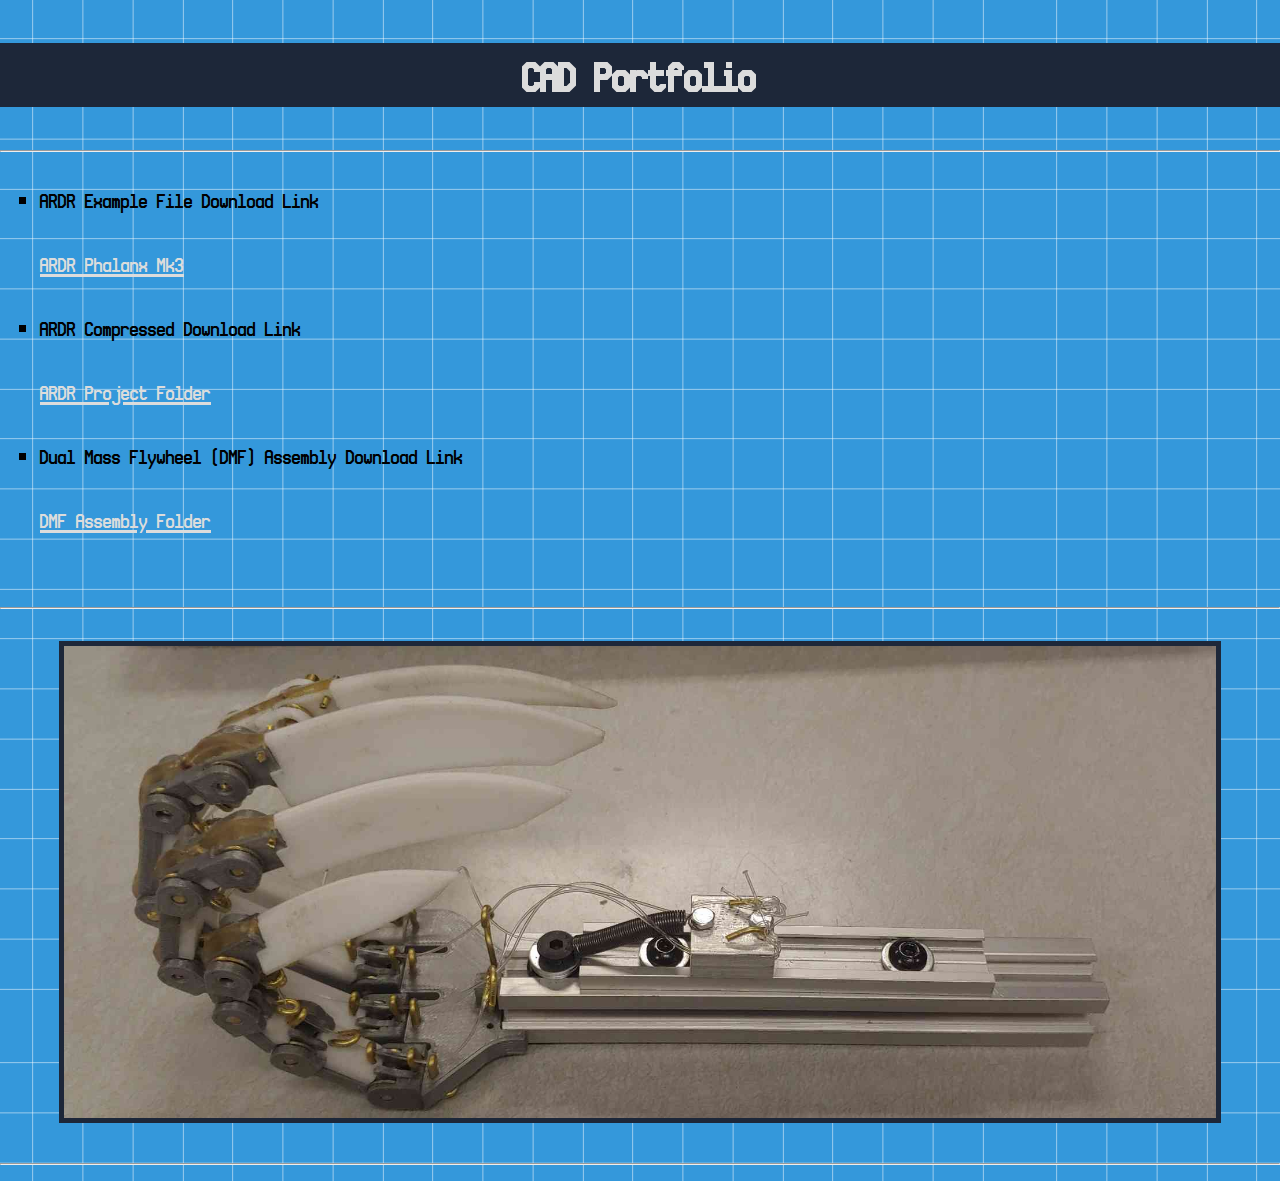
<file: CAD Portfolio.html>
<!DOCTYPE html>
<html>
<head>
    <meta charset="UTF-8">
    <meta name="viewport" content="width=device-width, initial-scale=1.0">
    <title>CAD Portfolio</title>
    <link rel="stylesheet" href="cadstyle.css"/>
    <style>
        .body{
            text-align:left;
        }
    </style>
</head>
<body>
    <div class="container">
        <div>
            <h1>CAD Portfolio</h1>
            <hr>
            <div class="body">
                <ul>
                    <li><p>ARDR Example File Download Link</p>
                    <a href="https://github.com/Val-A4/Val-A4.github.io/blob/82b1dcef2d0a558a5d8ccc69bc714912d5df2ead/ARDR/Phalange%20Prototype%203-Simplified.SLDPRT" target = "_blank"> ARDR Phalanx Mk3</a></li>
                    <li><p>ARDR Compressed Download Link</p>
                    <a href="https://github.com/Val-A4/Val-A4.github.io/blob/82b1dcef2d0a558a5d8ccc69bc714912d5df2ead/ARDR/ARDR%20(1).zip" target = "_blank"> ARDR Project Folder</a></li>
                    <li><p>Dual Mass Flywheel (DMF) Assembly Download Link</p>
                    <a href="https://github.com/Val-A4/Val-A4.github.io/blob/82b1dcef2d0a558a5d8ccc69bc714912d5df2ead/DMF%20Pack%20and%20Go.zip" target = "_blank"> DMF Assembly Folder</a></li>
                </ul>
            </div>
        </div>
        <div>
            <hr>
            <p style="text-align:center;"></p><img src="./Projects/CAD/images/ARDR Hand Banner 2.jpg" alt="OA-Hand"></p>
            <hr>
        </div>
    </div>
</body>
</html>
</file>
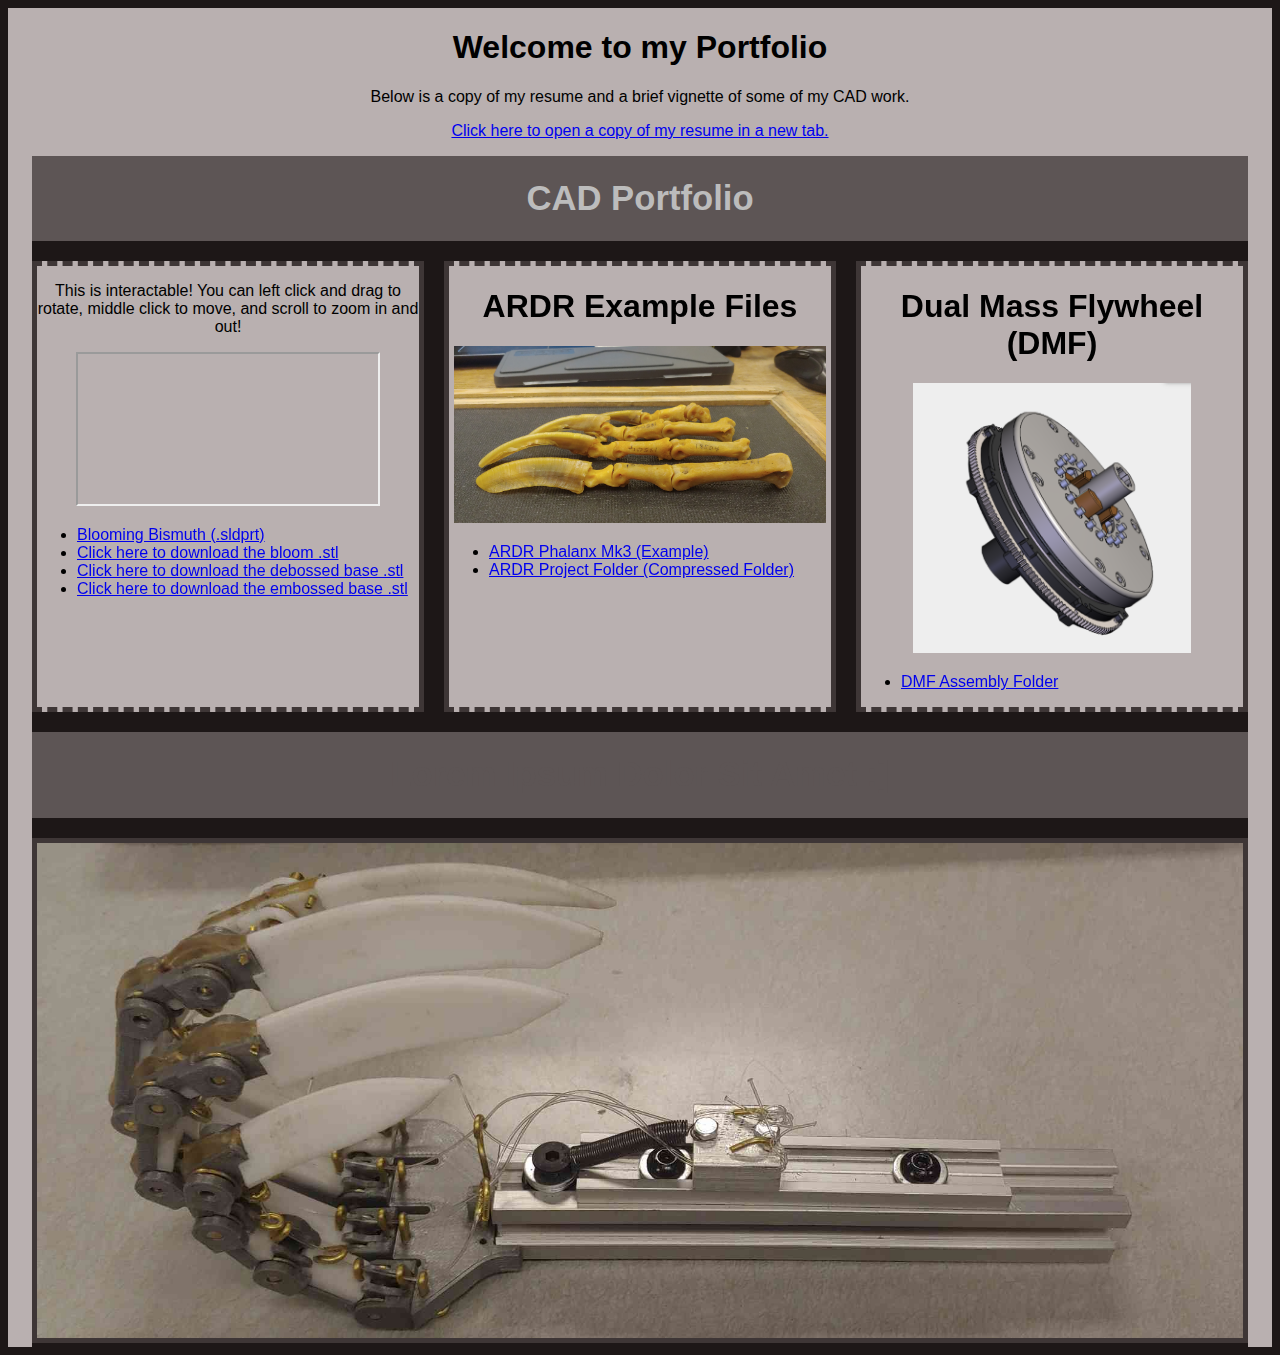
<file: index-2.html>
<!DOCTYPE html>
<html lang="en">
<head>
    <meta charset="UTF-8">
    <meta name="viewport" content="width=device-width, initial-scale=1.0">
    <title>Homepage</title>
    <!-- <link rel="stylesheet" href="cadstyle.css"/> -->
    <style>
        body{
            background-color: #1d1717;
        }
        .container{
            display: grid;
            /* width: 90vw; */
            /* align-content: center; */
            text-align: center;
            background-color: #b9b0b0;
            overflow-x: hidden;
            font-family: Arial, Helvetica, sans-serif;
        }
        .wrapper{
            display: grid;
            width: 95vw;
            grid-template-columns: repeat(3, 1fr);
            gap: 20px;
            /* grid-auto-rows: minmax(100px, auto);
            align-content: center;
            align-items: center; */
            justify-self: center;
            padding: 0px;
            background-color: #1d1717;
            /* border: 5px solid #1d2739 */
        }
        .header{
            grid-column-start: 1;
            grid-column-end: 4;
            grid-row: 1;
            background-color: #5d5555;
            color: #bcbcbc;
            font-size: 13pt;
        }
        .left, .mid, .right{
            width: calc(100% - 10px);
            height: auto;
            background-color: #b9b0b0;
            border: 5px #3e3636;
            border-style: dashed solid;
        }
        .left{   
            grid-column: 1;
            grid-row: 2;
        }
        .mid{
            grid-column: 2;
            grid-row: 2;
        }
        .right{
            grid-column: 3;
            grid-row: 2;
        }
        .footer1{
            grid-column-start: 1;
            grid-column-end: 4;
            grid-row: 3;
            background-color: #5d5555;
            color: #5d5555;
            font-size: 13pt;
        }
        .footer2{
            grid-column-start: 1;
            grid-column-end: 4;
            grid-row: 4;
        }
        img{
            width: calc(100% - 10px);
            align-self: center;
            border: 5px solid #3e3636;
        }
        .img1{
            border: 0px;
        }
        .img2{
            height: 30vh;
            width: auto;
            border: 0px;
        }
        li{
            text-align: left;
        }
    </style>
</head>
<body>
    <div class="container">
        <div>
            <h1>Welcome to my Portfolio</h1>
            <p>Below is a copy of my resume and a brief vignette of some of my CAD work.</p>
            <a href="Assets/Ackerman Resume 2023-Design Engineer - Nonspecific (PDF - Online).pdf" target = "_blank"> Click here to open a copy of my resume in a new tab.</a>
            <p></p>
            <!-- <hr> -->
        </div>
    </div>
    <div class="container">
        <div class="wrapper">
            <div class="header">
                <h1>CAD Portfolio</h1>
            </div>
            <div class="left">
                <p>This is interactable!  You can left click and drag to rotate, middle click to move, and scroll to zoom in and out!</p>
                <p></p>
                <iframe allowfullscreen src="https://v3d.net/oql"></iframe>
                <ul>
                    <p></p>
                    <li><a href="Projects/Art/Blooming Bismuth/Bismuth Flower.SLDPRT" target="_self">Blooming Bismuth (.sldprt)</a></li>
                    <li><a href="Projects/Art/Blooming Bismuth/Bismuth Flower Bloom.STL">Click here to download the bloom .stl</a></li>
                    <li><a href="Projects/Art/Blooming Bismuth/Bismuth Flower Base Debossed.STL">Click here to download the debossed base .stl</a></li>
                    <li><a href="Projects/Art/Blooming Bismuth/Bismuth Flower Base Embossed.STL">Click here to download the embossed base .stl</a></li>
                </ul>
            </div>
            <div class="mid">
                <h1>ARDR Example Files</h1>
                <img src="./Projects/CAD/images/ARDR Manus.jpg" alt="Aardvark Manus" class="img1">
                <ul>    
                    <li><a href="https://github.com/Val-A4/Val-A4.github.io/blob/82b1dcef2d0a558a5d8ccc69bc714912d5df2ead/ARDR/Phalange%20Prototype%203-Simplified.SLDPRT" target = "_blank"> ARDR Phalanx Mk3 (Example)</a></li>
                    <li><a href="https://github.com/Val-A4/Val-A4.github.io/blob/82b1dcef2d0a558a5d8ccc69bc714912d5df2ead/ARDR/ARDR%20(1).zip" target = "_blank"> ARDR Project Folder (Compressed Folder)</a></li>
                </ul>
            </div>
            <div class="right">
                <h1>Dual Mass Flywheel (DMF)</h1>
                <img src="./Projects/CAD/images/DMF.png" alt="DMF" class="img2">
                <ul>
                    <li><a href="https://github.com/Val-A4/Val-A4.github.io/blob/82b1dcef2d0a558a5d8ccc69bc714912d5df2ead/DMF%20Pack%20and%20Go.zip" target = "_blank"> DMF Assembly Folder</a></li>
                </ul>
            </div>
            <div class="footer1">
                <h1>Lorem Ipsum Dolor Sit Amet :]</h1>
            </div>
            <div class="footer2">
                <img src="./Projects/CAD/images/ARDR Hand Banner 2.jpg" alt="OA-Hand">
            </div>
        </div>
    </div>
</body>
</html>
</file>
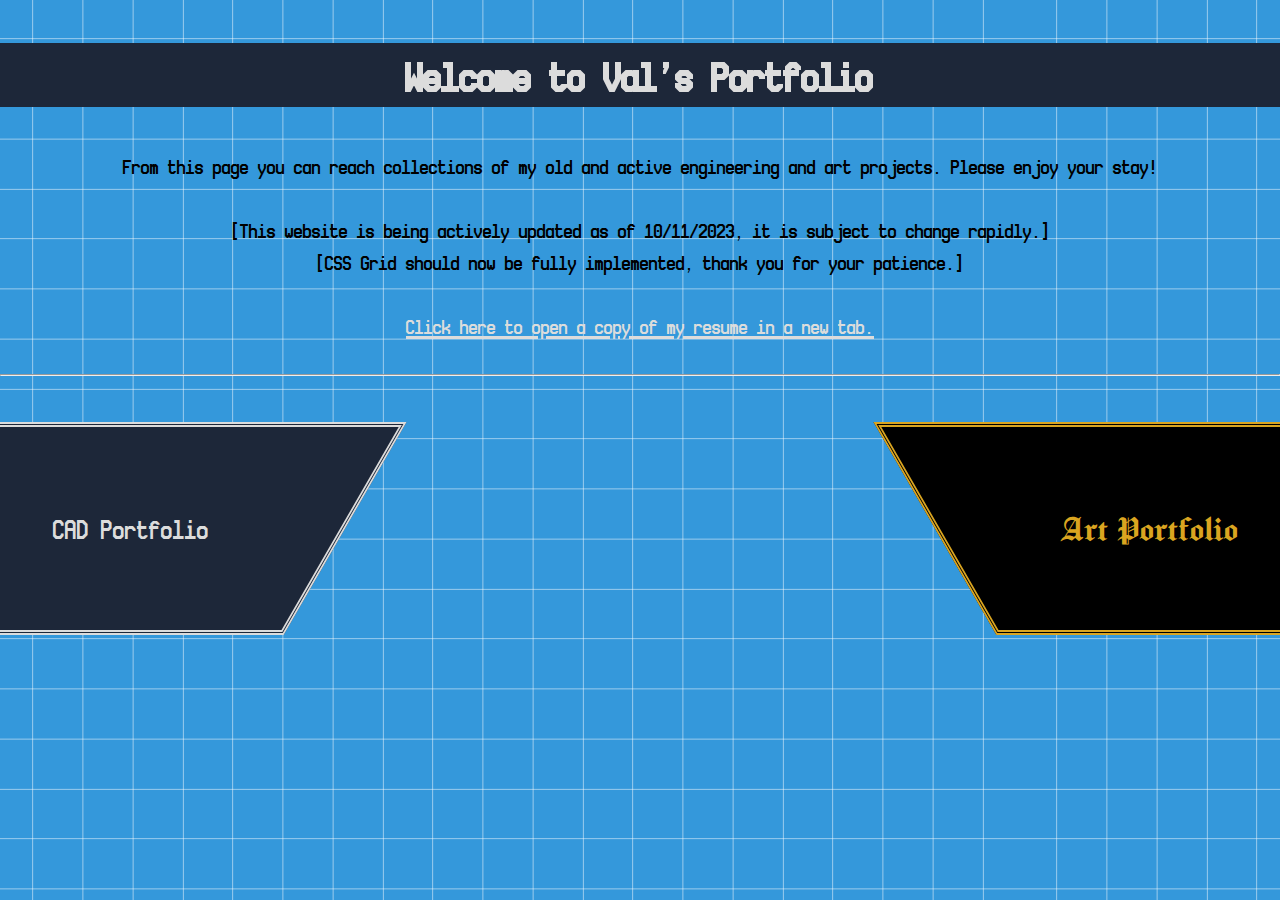
<file: index-backup.html>
<!DOCTYPE html>
<html lang="en">
<head>
    <meta charset="UTF-8">
    <meta name="viewport" content="width=device-width, initial-scale=1.0">
    <title>Homepage</title>
    <link rel="stylesheet" href="cadstyle.css"/>
    <style>
        /* body{
            overflow-x: hidden;
        } */
        .buttons{
            display: grid;
            grid-template-columns: 1fr 1fr 1fr;
            width: calc(100vw + 2 * 0.5774 * (100vw / 6));
            margin-left: calc(-0.5774 * (100vw / 6));
            margin-right: calc(-0.5774 * (100vw / 6));
            overflow-x: hidden;
        }
    </style>
</head>
<body>
    <div class="container">
        <div>
            <h1>Welcome to Val's Portfolio</h1>
            <p>From this page you can reach collections of my old and active engineering and art projects.  Please enjoy your stay!</p>
            <p>[This website is being actively updated as of 10/11/2023, it is subject to change rapidly.] <br /> [CSS Grid should now be fully implemented, thank you for your patience.]<p>
            <a href="Assets/Ackerman Resume 2023-Design Engineer - Nonspecific (PDF - Online).pdf" target = "_blank"> Click here to open a copy of my resume in a new tab.</a>
            <hr>
        </div>
        <div class="buttons">
            <div>
                <a class="boxlk" href="CAD Portfolio.html"><button class="box" id="box1"><div>CAD Portfolio</div></button></a>
            </div>
            <div></div>
            <div>
                <a class="boxlk" href="ART Portfolio.html"><button class="box" id="box2"><div>Art Portfolio</div></button></a>
            </div>
        </div>
    </div>
</body>
</html>
</file>
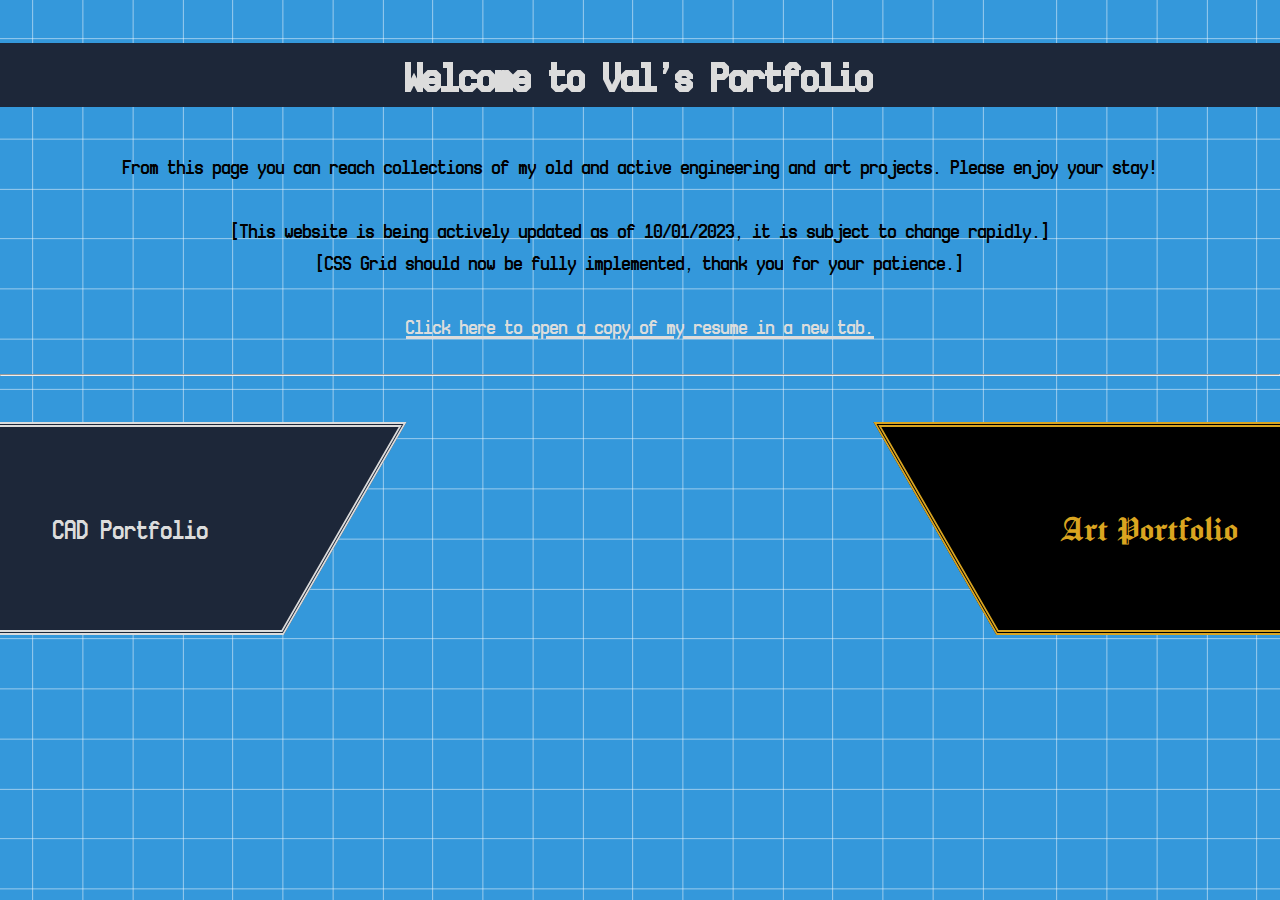
<file: index-test.html>
<!DOCTYPE html>
<html lang="en">
<head>
    <meta charset="UTF-8">
    <meta name="viewport" content="width=device-width, initial-scale=1.0">
    <title>Homepage</title>
    <link rel="stylesheet" href="cadstyle.css"/>
    <style>
        /* body{
            overflow-x: hidden;
        } */
        .buttons{
            display: grid;
            grid-template-columns: 1fr 1fr 1fr;
            width: calc(100vw + 2 * 0.5774 * (100vw / 6));
            margin-left: calc(-0.5774 * (100vw / 6));
            margin-right: calc(-0.5774 * (100vw / 6));
            overflow-x: hidden;
        }
    </style>
</head>
<body>
    <div class="container">
        <div>
            <h1>Welcome to Val's Portfolio</h1>
            <p>From this page you can reach collections of my old and active engineering and art projects.  Please enjoy your stay!</p>
            <p>[This website is being actively updated as of 10/01/2023, it is subject to change rapidly.] <br /> [CSS Grid should now be fully implemented, thank you for your patience.]<p>
            <a href="Assets/Ackerman Resume 2023-Design Engineer - Nonspecific (PDF - Online).pdf" target = "_blank"> Click here to open a copy of my resume in a new tab.</a>
            <hr>
        </div>
        <div class="buttons">
            <div>
                <a class="boxlk" href="CAD Portfolio.html"><button class="box" id="box1"><div>CAD Portfolio</div></button></a>
            </div>
            <div></div>
            <div>
                <a class="boxlk" href="ART Portfolio.html"><button class="box" id="box2"><div>Art Portfolio</div></button></a>
            </div>
        </div>
    </div>
</body>
</html>
</file>
<file: artstyle experimental.css>
@font-face {
    font-family: "Chomsky";
    src: url(Assets/Fonts/chomsky/Chomsky.otf);
}
/* .contained{
    display: grid;
    grid-template-columns: minmax(90vw, 600px);
    align-self: center;
} */
.container{
    display: grid;
    grid-template-rows: auto;
    width: min(calc((28.2843/28.1650)*90vh), 90vw);
    align-content: center;
    align-items: center;
    justify-self: center;
    padding: 0px;
}
.container-container{
    /* Border Properties */
    /* box-shadow: inset 0 0 0 5vw #DAA520; */
    /* width: min(calc(100% - 14vw - 10px), 800px);
    border: min(calc(7vw - 5px), 50px) solid #DAA520; */
    width: calc(100% - 14vw - 5px);
    min-width: calc(100% - ((4/28.1650)*90vh) - 10px);
    border: min(calc(7vw - 5px), calc(2/28.1650*90vh)) solid #DAA520;
    padding: 5px;
    grid-gap: 40px;
    justify-self: center;
}
h1,hr,p{
    color: #DAA520;
    font: 2rem "Chomsky"
}
body{
    /* border: 5px solid #DAA520; */
    background-color: black;
    text-align:center;
}
/* Image Types: Hopefully Antiquated Soon */
img{
    border: 5px solid #DAA520;
    max-height: 90vh;
    max-width: calc(100% - 10px);
}
#square{
    border: 5px solid #DAA520;
    max-width: 40vw;
    max-height: 60vh;
}
#Window-Top{
    border: none;
    /* width: 100%;
    max-height: none; */
    max-height: 90vh;
}
/* #Window-Top{
    border: none;
    width: 100%;
    max-height: none;
    max-height: 90vh;
    width: auto;
} */
iframe{
    border: 5px solid #DAA520;
    width: calc(100% - 10px);
    height: 90vh;
}
li{
    list-style-type: square;
}
/* Links */
a:link, a:visited{
    font: 1.5em "Chomsky";
    color: #DAA520;
    background-color: black;
}
a:hover{
    font: 1.5em "Chomsky";
    color: black;
    background-color: #DAA520;
}
</file>
<file: artstyle.css>
@font-face {
    font-family: "Chomsky";
    src: url(Assets/Fonts/chomsky/Chomsky.otf);
}
h1,hr,p{
    color: #DAA520;
    font: 2rem "Chomsky"
}
body{
    border: 5px solid #DAA520;
    background-color: black;
    text-align:center;
}
img{
    border: 5px solid #DAA520;
    /* width: 80%; */
    height: 90vh;
}
#seal{
    border: none;
    width: 20vw;
    height:auto;
}
li{
    list-style-type: square;
}
</file>
<file: cadstyle.css>
@font-face {
    font-family: "Novamono";
    src: url(Assets/Fonts/novamono/novamono.ttf);
}
@font-face {
    font-family: "Chomsky";
    src: url(Assets/Fonts/chomsky/Chomsky.otf);
}
.container{
    display: grid;
    grid-template-rows: 1fr 1fr;
    width: 100vw;
    align-content: center;
    margin: 0;
    overflow-x: hidden;
}
body{
    text-align:center;
    font: 2rem "Novamono";
    line-height: 1;
    /* background-color: gainsboro; */
    background-image: url(Assets/Temp\ Blueprint\ BG.png);
    color: black;
    margin: 0;
}
a:link{
    color: gainsboro;
}
a:hover{
    background-color: #1d2739;
}
a:visited{
    color: #1d2739;
    background-color: gainsboro;
}
a.boxlk:hover, a.boxlk:visited{
    background-color: transparent;
}
hr{
    color: #1d2739;
}
h1{
    /* color: #960018; */
    color: gainsboro;
    background-color: #1d2739;
}
li{
    list-style-type: square;
    color: black;
}
.box {
    border: thick double;
    margin-top: 30px;
    width: calc(100vw / 3);
    height: calc(100vw / 6);
}
/*Buttons are made by skewing rectangles so that the trim is retained on the inner edges, clip path keeps trim on outside but not interior.*/
#box1{
    /* background-color: #960018; */
    background-color: #1d2739;
    transform: skew(-30deg);
    font: 3.25vw "Novamono";
    color: gainsboro;
}
#box1 > div{
    transform: skew(30deg);
    display: inline-block;
}
#box2{
    background-color: black;
    transform: skew(30deg);
    font: 3vw "Chomsky";
    color: #DAA520;
}
#box2 > div{
    transform: skew(-30deg);
    display: inline-block;
}
img{
    border: 5px solid #1d2739;
    max-height: 90vh;
    max-width: 90%;
}
</file>
